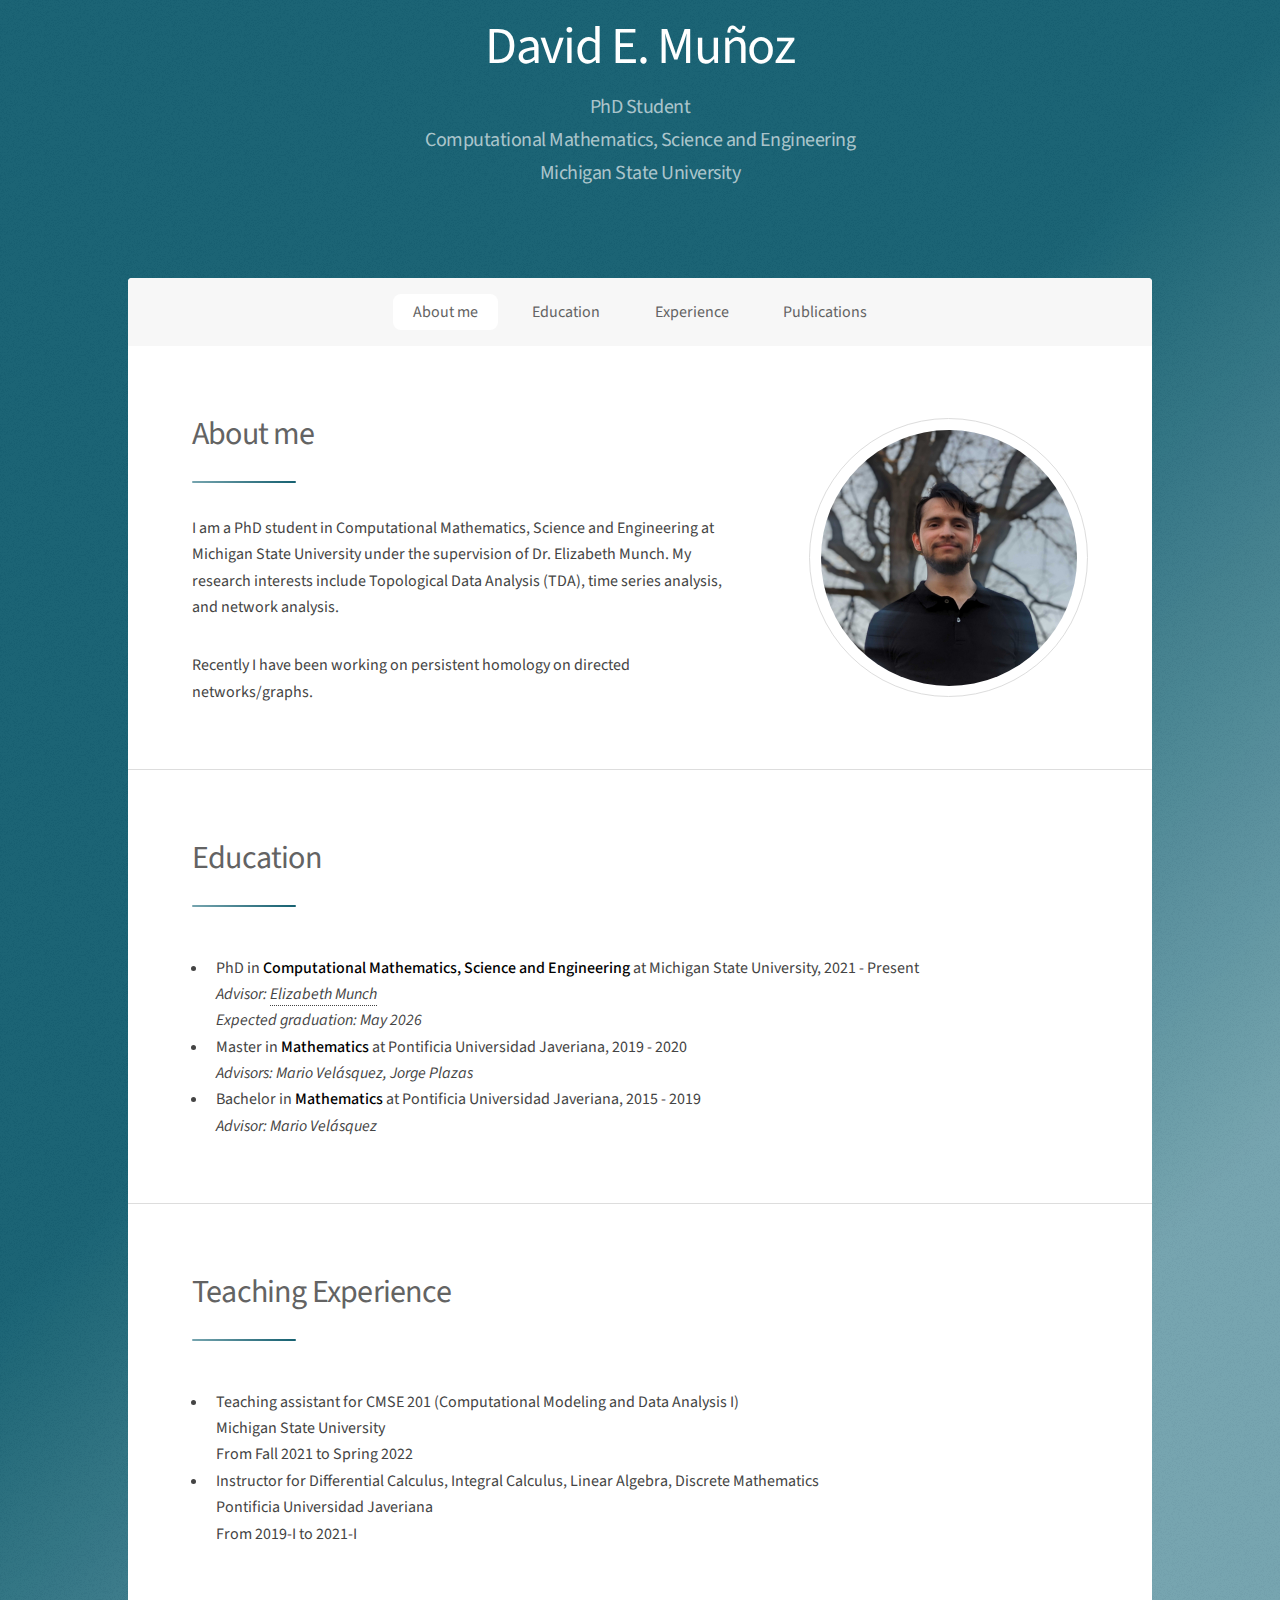
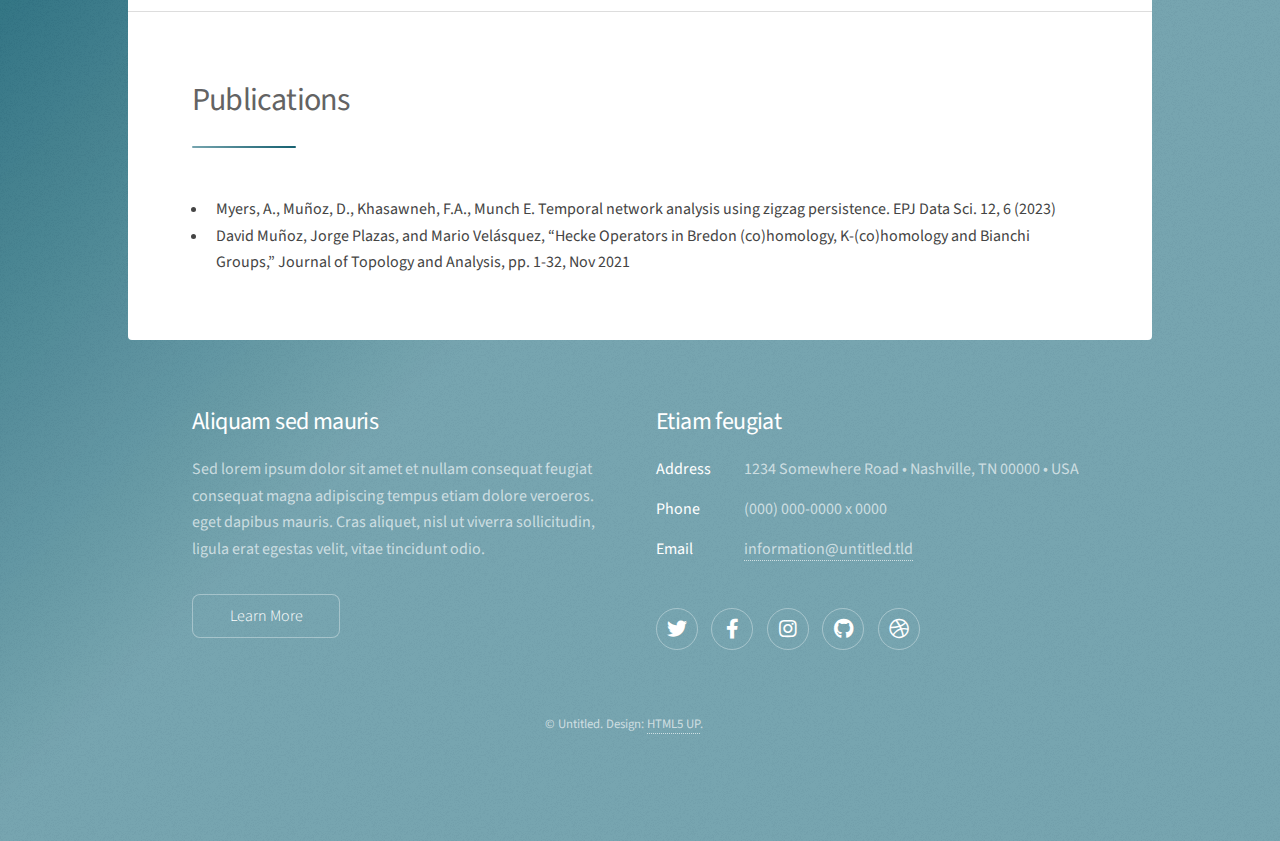
<file: index.html>
<!DOCTYPE HTML>
<!--
	Stellar by HTML5 UP
	html5up.net | @ajlkn
	Free for personal and commercial use under the CCA 3.0 license (html5up.net/license)
-->
<html>
	<head>
		<title>David E. Muñoz</title>
		<meta charset="utf-8" />
		<meta name="viewport" content="width=device-width, initial-scale=1, user-scalable=no" />
		<link rel="stylesheet" href="assets/css/main.css" />
		<noscript><link rel="stylesheet" href="assets/css/noscript.css" /></noscript>
	</head>
	<body class="is-preload">

		<!-- Wrapper -->
			<div id="wrapper">

				<!-- Header -->
					<header id="header" class="alt">
						<!--<span class="logo"><img src="images/logo.svg" alt="" /></span>-->
						<h1>David E. Muñoz</h1>
						<p>PhD Student<br/>
						Computational Mathematics, Science and Engineering<br/>
						<!-- built by <a href="https://twitter.com/ajlkn">@ajlkn</a> for <a href="https://html5up.net">HTML5 UP</a> -->
						Michigan State University</p>
					</header>

				<!-- Nav -->
					<nav id="nav">
						<ul>
							<li><a href="#intro" class="active">About me</a></li>
							<li><a href="#first">Education</a></li>
							<li><a href="#second">Experience</a></li>
							<li><a href="#third">Publications</a></li>
						</ul>
					</nav>

				<!-- Main -->
					<div id="main">

						<!-- Introduction -->
							<section id="intro" class="main">
								<div class="spotlight">
									<div class="content">
										<header class="major">
											<h2>About me</h2>
										</header>
										<p>I am a PhD student in Computational Mathematics, Science and Engineering at Michigan State University under the supervision of Dr. Elizabeth Munch. My research interests include Topological Data Analysis (TDA), time series analysis, and network analysis.</p>
										<p>Recently I have been working on persistent homology on directed networks/graphs.</p>
										<!--<ul class="actions">
											<li><a href="generic.html" class="button">Learn More</a></li>
										</ul>-->
									</div>
									<span class="image"><img src="images/headshot.jpg" alt="" /></span>
								</div>
							</section>

						<!-- First Section -->
							<section id="first" class="main">
								<header class="major">
									<h2>Education</h2>
								</header>
								<ul>
									<li>PhD in <b>Computational Mathematics, Science and Engineering</b> at Michigan State University, 2021 - Present<br/>
									<em>Advisor: <a href="https://elizabethmunch.com">Elizabeth Munch</a></em><br/>
									<em>Expected graduation: May 2026</em></li>
									<li>Master in <b>Mathematics</b> at Pontificia Universidad Javeriana, 2019 - 2020<br/>
									<em>Advisors: Mario Velásquez, Jorge Plazas</em></li>
									<li>Bachelor in <b>Mathematics</b> at Pontificia Universidad Javeriana, 2015 - 2019<br/>
									<em>Advisor: Mario Velásquez</em></li>
								</ul>
							</section>

						<!-- Second Section -->
							<section id="second" class="main">
								<header class="major">
									<h2>Teaching Experience</h2>
								</header>
								<ul>
									<li>Teaching assistant for CMSE 201 (Computational Modeling and Data Analysis I)<br/>
									Michigan State University<br/>
									From Fall 2021 to Spring 2022</li>
									<li>Instructor for Differential Calculus, Integral Calculus, Linear Algebra, Discrete Mathematics<br/>
									Pontificia Universidad Javeriana<br/>
									From 2019-I to 2021-I<br/>
								</ul>
								<!--<ul class="statistics">
									<li class="style1">
										<span class="icon solid fa-code-branch"></span>
										<strong>5,120</strong> Etiam
									</li>
									<li class="style2">
										<span class="icon fa-folder-open"></span>
										<strong>8,192</strong> Magna
									</li>
									<li class="style3">
										<span class="icon solid fa-signal"></span>
										<strong>2,048</strong> Tempus
									</li>
									<li class="style4">
										<span class="icon solid fa-laptop"></span>
										<strong>4,096</strong> Aliquam
									</li>
									<li class="style5">
										<span class="icon fa-gem"></span>
										<strong>1,024</strong> Nullam
									</li>
								</ul>
								<footer class="major">
									<ul class="actions special">
										<li><a href="generic.html" class="button">Learn More</a></li>
									</ul>
								</footer>-->
							</section>

						<!-- Get Started -->
							<section id="third" class="main">
								<header class="major">
									<h2>Publications</h2>
								</header>
								<ul>
									<li>Myers, A., Muñoz, D., Khasawneh, F.A., Munch E. Temporal network analysis using zigzag persistence. EPJ Data Sci. 12, 6 (2023) <!--DOI: 10.1140/epjds/s13688-023-00379-5--></li>
									<li>David Muñoz, Jorge Plazas, and Mario Velásquez, “Hecke Operators in Bredon (co)homology, K-(co)homology and Bianchi Groups,” Journal of Topology and Analysis, pp. 1-32, Nov 2021 <!--DOI: 10.1142/S1793525321500606--></li>
								</ul>
							</section>

					</div>

				<!-- Footer -->
					<footer id="footer">
						<section>
							<h2>Aliquam sed mauris</h2>
							<p>Sed lorem ipsum dolor sit amet et nullam consequat feugiat consequat magna adipiscing tempus etiam dolore veroeros. eget dapibus mauris. Cras aliquet, nisl ut viverra sollicitudin, ligula erat egestas velit, vitae tincidunt odio.</p>
							<ul class="actions">
								<li><a href="generic.html" class="button">Learn More</a></li>
							</ul>
						</section>
						<section>
							<h2>Etiam feugiat</h2>
							<dl class="alt">
								<dt>Address</dt>
								<dd>1234 Somewhere Road &bull; Nashville, TN 00000 &bull; USA</dd>
								<dt>Phone</dt>
								<dd>(000) 000-0000 x 0000</dd>
								<dt>Email</dt>
								<dd><a href="#">information@untitled.tld</a></dd>
							</dl>
							<ul class="icons">
								<li><a href="#" class="icon brands fa-twitter alt"><span class="label">Twitter</span></a></li>
								<li><a href="#" class="icon brands fa-facebook-f alt"><span class="label">Facebook</span></a></li>
								<li><a href="#" class="icon brands fa-instagram alt"><span class="label">Instagram</span></a></li>
								<li><a href="#" class="icon brands fa-github alt"><span class="label">GitHub</span></a></li>
								<li><a href="#" class="icon brands fa-dribbble alt"><span class="label">Dribbble</span></a></li>
							</ul>
						</section>
						<p class="copyright">&copy; Untitled. Design: <a href="https://html5up.net">HTML5 UP</a>.</p>
					</footer>

			</div>

		<!-- Scripts -->
			<script src="assets/js/jquery.min.js"></script>
			<script src="assets/js/jquery.scrollex.min.js"></script>
			<script src="assets/js/jquery.scrolly.min.js"></script>
			<script src="assets/js/browser.min.js"></script>
			<script src="assets/js/breakpoints.min.js"></script>
			<script src="assets/js/util.js"></script>
			<script src="assets/js/main.js"></script>

	</body>
</html>
</file>
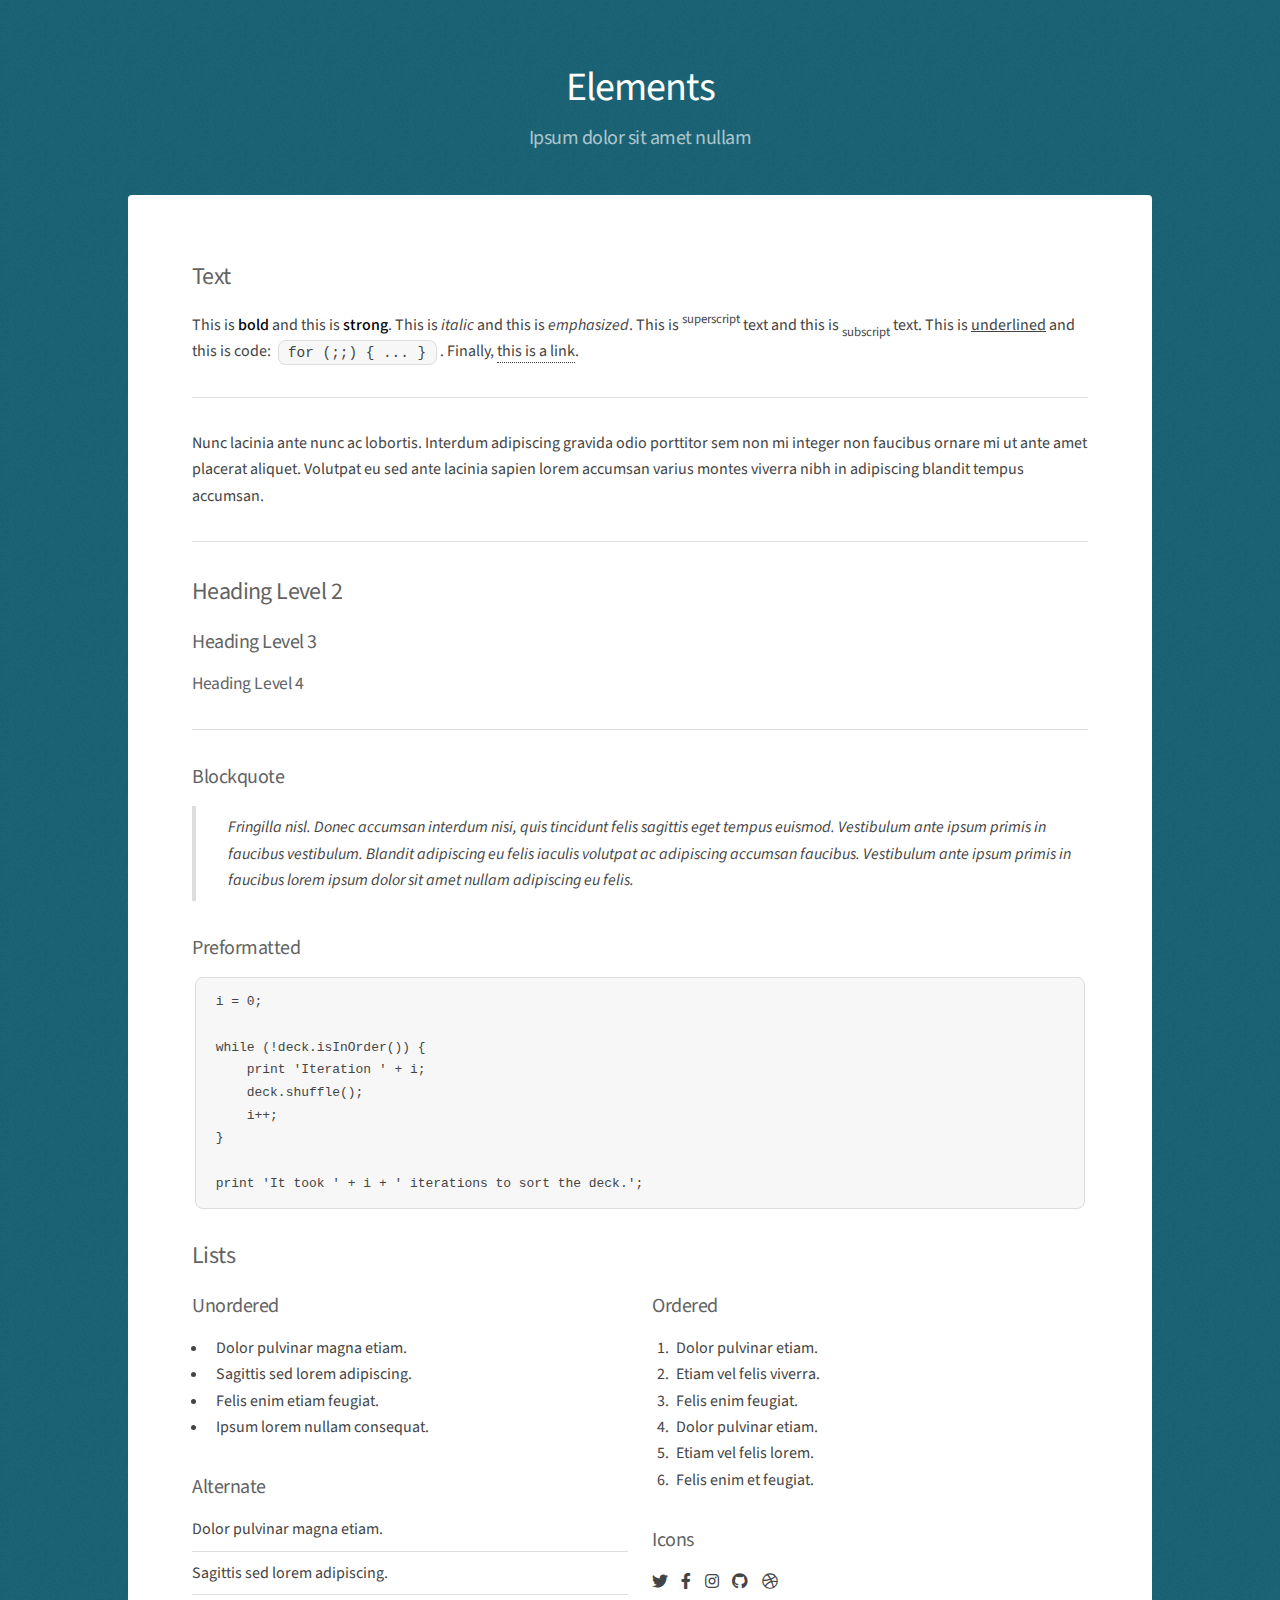
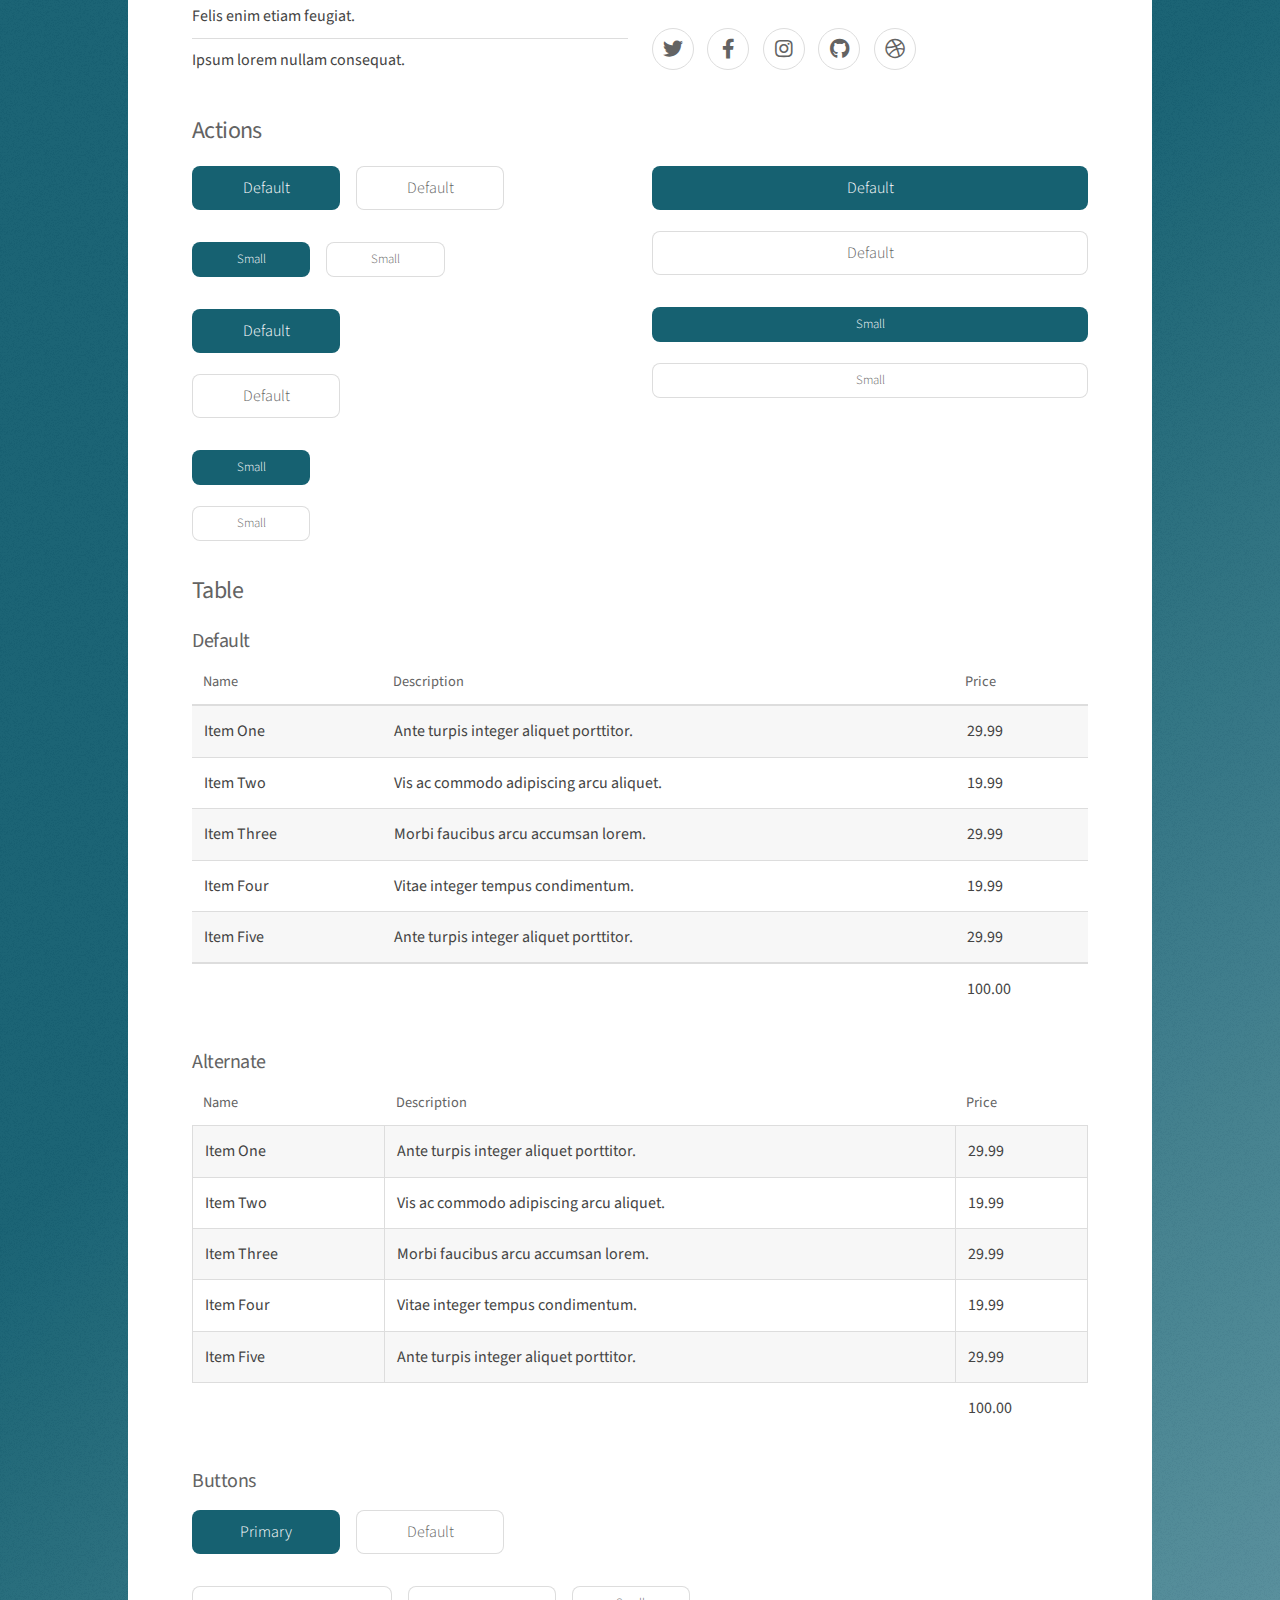
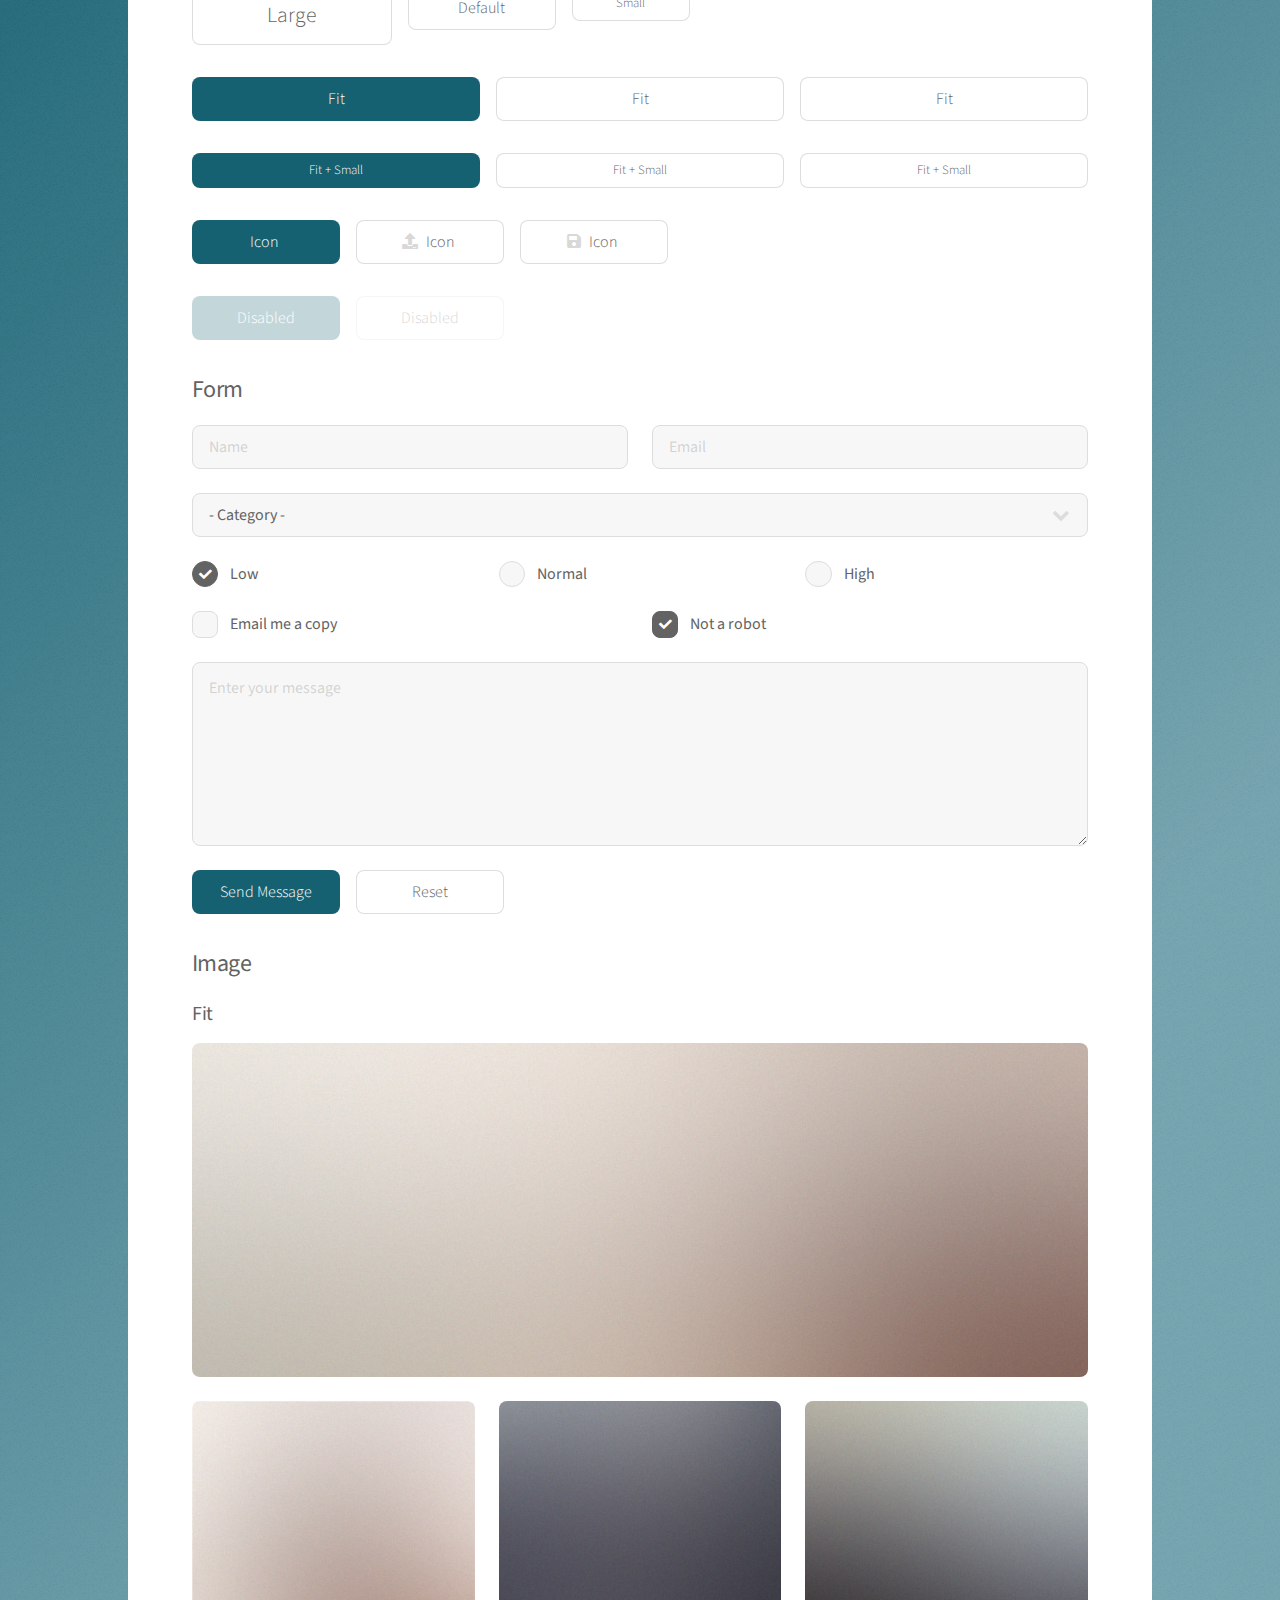
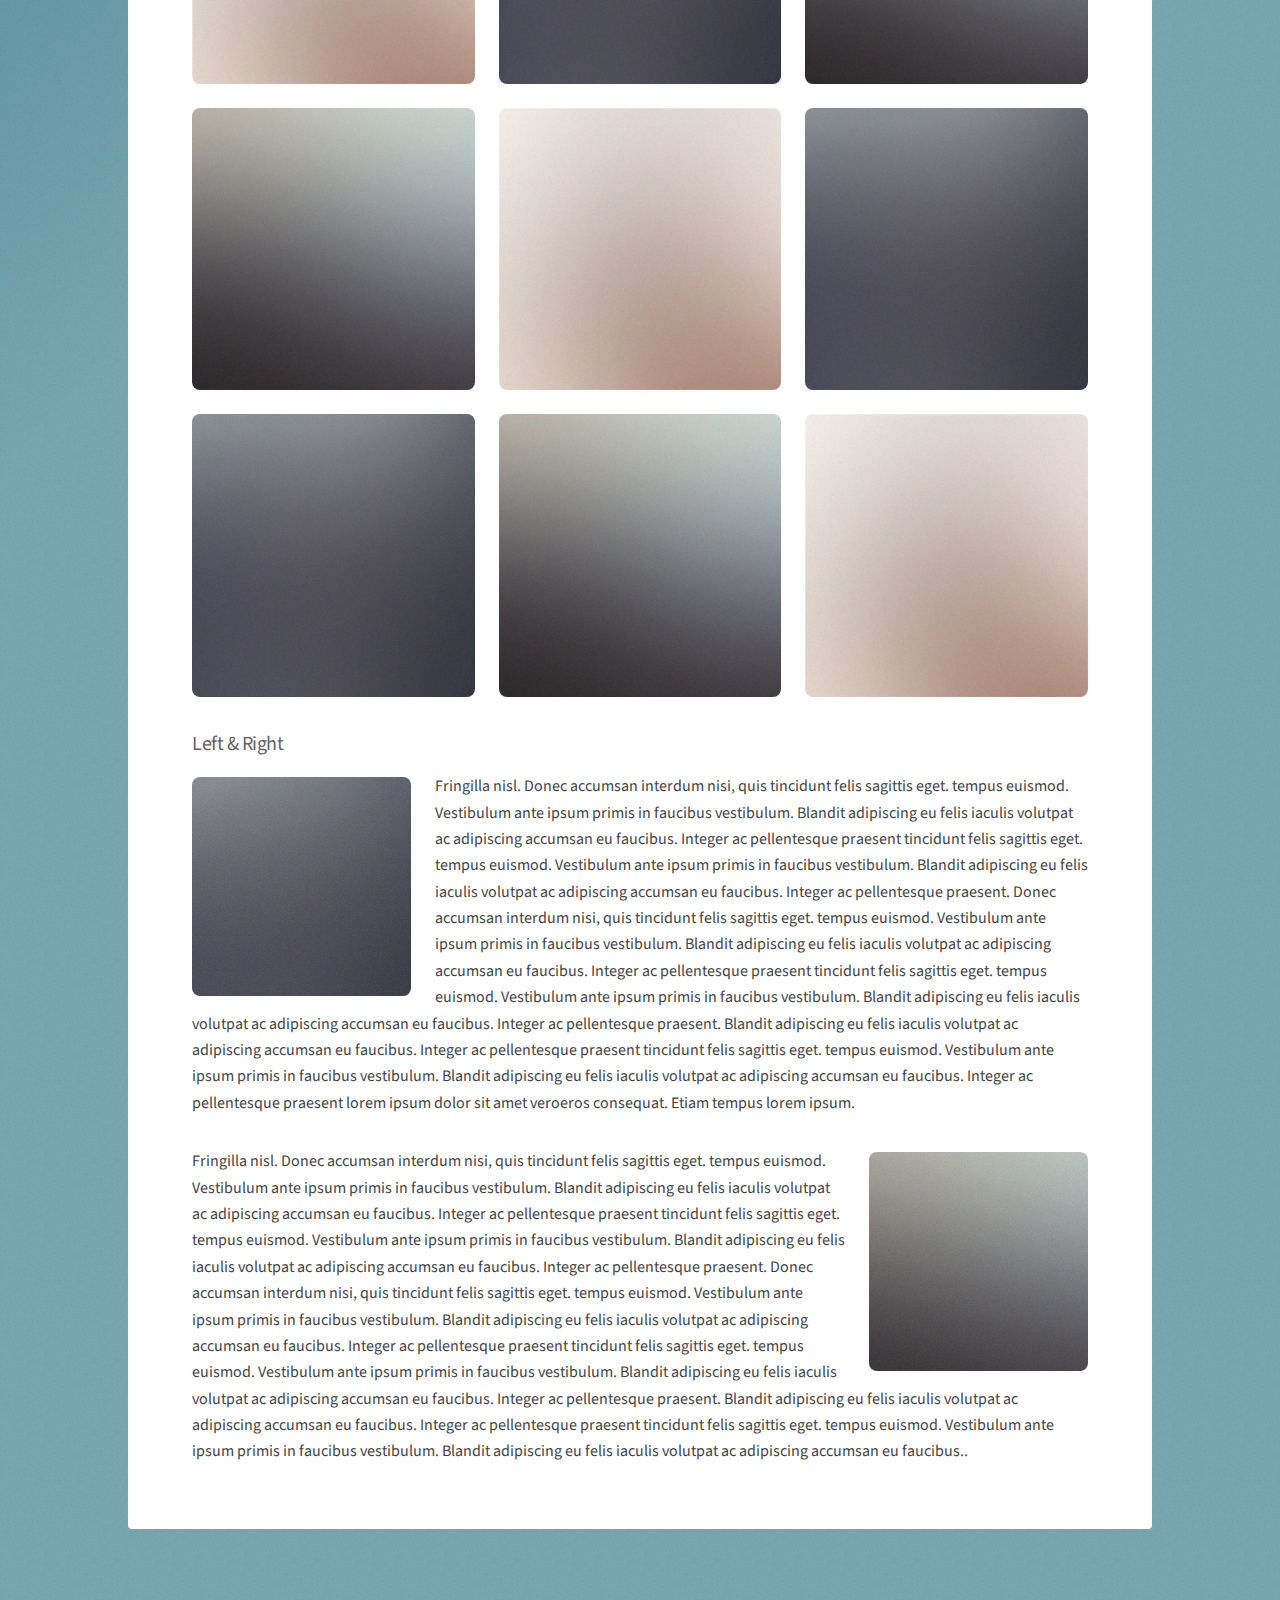
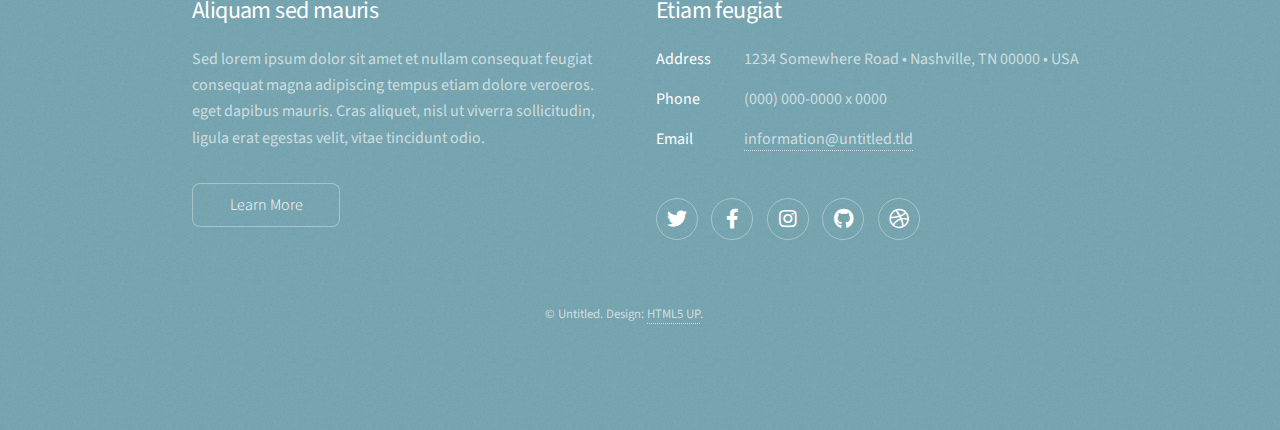
<file: elements.html>
<!DOCTYPE HTML>
<!--
	Stellar by HTML5 UP
	html5up.net | @ajlkn
	Free for personal and commercial use under the CCA 3.0 license (html5up.net/license)
-->
<html>
	<head>
		<title>Elements - Stellar by HTML5 UP</title>
		<meta charset="utf-8" />
		<meta name="viewport" content="width=device-width, initial-scale=1, user-scalable=no" />
		<link rel="stylesheet" href="assets/css/main.css" />
		<noscript><link rel="stylesheet" href="assets/css/noscript.css" /></noscript>
	</head>
	<body class="is-preload">

		<!-- Wrapper -->
			<div id="wrapper">

				<!-- Header -->
					<header id="header">
						<h1>Elements</h1>
						<p>Ipsum dolor sit amet nullam</p>
					</header>

				<!-- Main -->
					<div id="main">

						<!-- Content -->
							<section id="content" class="main">

								<!-- Text -->
									<section>
										<h2>Text</h2>
										<p>This is <b>bold</b> and this is <strong>strong</strong>. This is <i>italic</i> and this is <em>emphasized</em>.
										This is <sup>superscript</sup> text and this is <sub>subscript</sub> text.
										This is <u>underlined</u> and this is code: <code>for (;;) { ... }</code>. Finally, <a href="#">this is a link</a>.</p>
										<hr />
										<p>Nunc lacinia ante nunc ac lobortis. Interdum adipiscing gravida odio porttitor sem non mi integer non faucibus ornare mi ut ante amet placerat aliquet. Volutpat eu sed ante lacinia sapien lorem accumsan varius montes viverra nibh in adipiscing blandit tempus accumsan.</p>
										<hr />
										<h2>Heading Level 2</h2>
										<h3>Heading Level 3</h3>
										<h4>Heading Level 4</h4>
										<hr />
										<h3>Blockquote</h3>
										<blockquote>Fringilla nisl. Donec accumsan interdum nisi, quis tincidunt felis sagittis eget tempus euismod. Vestibulum ante ipsum primis in faucibus vestibulum. Blandit adipiscing eu felis iaculis volutpat ac adipiscing accumsan faucibus. Vestibulum ante ipsum primis in faucibus lorem ipsum dolor sit amet nullam adipiscing eu felis.</blockquote>
										<h3>Preformatted</h3>
										<pre><code>i = 0;

while (!deck.isInOrder()) {
    print 'Iteration ' + i;
    deck.shuffle();
    i++;
}

print 'It took ' + i + ' iterations to sort the deck.';</code></pre>
									</section>

								<!-- Lists -->
									<section>
										<h2>Lists</h2>
										<div class="row">
											<div class="col-6 col-12-medium">
												<h3>Unordered</h3>
												<ul>
													<li>Dolor pulvinar magna etiam.</li>
													<li>Sagittis sed lorem adipiscing.</li>
													<li>Felis enim etiam feugiat.</li>
													<li>Ipsum lorem nullam consequat.</li>
												</ul>
												<h3>Alternate</h3>
												<ul class="alt">
													<li>Dolor pulvinar magna etiam.</li>
													<li>Sagittis sed lorem adipiscing.</li>
													<li>Felis enim etiam feugiat.</li>
													<li>Ipsum lorem nullam consequat.</li>
												</ul>
											</div>
											<div class="col-6 col-12-medium">
												<h3>Ordered</h3>
												<ol>
													<li>Dolor pulvinar etiam.</li>
													<li>Etiam vel felis viverra.</li>
													<li>Felis enim feugiat.</li>
													<li>Dolor pulvinar etiam.</li>
													<li>Etiam vel felis lorem.</li>
													<li>Felis enim et feugiat.</li>
												</ol>
												<h3>Icons</h3>
												<ul class="icons">
													<li><a href="#" class="icon brands fa-twitter"><span class="label">Twitter</span></a></li>
													<li><a href="#" class="icon brands fa-facebook-f"><span class="label">Facebook</span></a></li>
													<li><a href="#" class="icon brands fa-instagram"><span class="label">Instagram</span></a></li>
													<li><a href="#" class="icon brands fa-github"><span class="label">GitHub</span></a></li>
													<li><a href="#" class="icon brands fa-dribbble"><span class="label">Dribbble</span></a></li>
												</ul>
												<ul class="icons">
													<li><a href="#" class="icon brands alt fa-twitter"><span class="label">Twitter</span></a></li>
													<li><a href="#" class="icon brands alt fa-facebook-f"><span class="label">Facebook</span></a></li>
													<li><a href="#" class="icon brands alt fa-instagram"><span class="label">Instagram</span></a></li>
													<li><a href="#" class="icon brands alt fa-github"><span class="label">GitHub</span></a></li>
													<li><a href="#" class="icon brands alt fa-dribbble"><span class="label">Dribbble</span></a></li>
												</ul>
											</div>
										</div>
										<h2>Actions</h2>
										<div class="row">
											<div class="col-6 col-12-medium">
												<ul class="actions">
													<li><a href="#" class="button primary">Default</a></li>
													<li><a href="#" class="button">Default</a></li>
												</ul>
												<ul class="actions small">
													<li><a href="#" class="button primary small">Small</a></li>
													<li><a href="#" class="button small">Small</a></li>
												</ul>
												<ul class="actions stacked">
													<li><a href="#" class="button primary">Default</a></li>
													<li><a href="#" class="button">Default</a></li>
												</ul>
												<ul class="actions stacked">
													<li><a href="#" class="button primary small">Small</a></li>
													<li><a href="#" class="button small">Small</a></li>
												</ul>
											</div>
											<div class="col-6 col-12-medium">
												<ul class="actions stacked">
													<li><a href="#" class="button primary fit">Default</a></li>
													<li><a href="#" class="button fit">Default</a></li>
												</ul>
												<ul class="actions stacked">
													<li><a href="#" class="button primary small fit">Small</a></li>
													<li><a href="#" class="button small fit">Small</a></li>
												</ul>
											</div>
										</div>
									</section>

								<!-- Table -->
									<section>
										<h2>Table</h2>
										<h3>Default</h3>
										<div class="table-wrapper">
											<table>
												<thead>
													<tr>
														<th>Name</th>
														<th>Description</th>
														<th>Price</th>
													</tr>
												</thead>
												<tbody>
													<tr>
														<td>Item One</td>
														<td>Ante turpis integer aliquet porttitor.</td>
														<td>29.99</td>
													</tr>
													<tr>
														<td>Item Two</td>
														<td>Vis ac commodo adipiscing arcu aliquet.</td>
														<td>19.99</td>
													</tr>
													<tr>
														<td>Item Three</td>
														<td> Morbi faucibus arcu accumsan lorem.</td>
														<td>29.99</td>
													</tr>
													<tr>
														<td>Item Four</td>
														<td>Vitae integer tempus condimentum.</td>
														<td>19.99</td>
													</tr>
													<tr>
														<td>Item Five</td>
														<td>Ante turpis integer aliquet porttitor.</td>
														<td>29.99</td>
													</tr>
												</tbody>
												<tfoot>
													<tr>
														<td colspan="2"></td>
														<td>100.00</td>
													</tr>
												</tfoot>
											</table>
										</div>

										<h3>Alternate</h3>
										<div class="table-wrapper">
											<table class="alt">
												<thead>
													<tr>
														<th>Name</th>
														<th>Description</th>
														<th>Price</th>
													</tr>
												</thead>
												<tbody>
													<tr>
														<td>Item One</td>
														<td>Ante turpis integer aliquet porttitor.</td>
														<td>29.99</td>
													</tr>
													<tr>
														<td>Item Two</td>
														<td>Vis ac commodo adipiscing arcu aliquet.</td>
														<td>19.99</td>
													</tr>
													<tr>
														<td>Item Three</td>
														<td> Morbi faucibus arcu accumsan lorem.</td>
														<td>29.99</td>
													</tr>
													<tr>
														<td>Item Four</td>
														<td>Vitae integer tempus condimentum.</td>
														<td>19.99</td>
													</tr>
													<tr>
														<td>Item Five</td>
														<td>Ante turpis integer aliquet porttitor.</td>
														<td>29.99</td>
													</tr>
												</tbody>
												<tfoot>
													<tr>
														<td colspan="2"></td>
														<td>100.00</td>
													</tr>
												</tfoot>
											</table>
										</div>
									</section>

								<!-- Buttons -->
									<section>
										<h3>Buttons</h3>
										<ul class="actions">
											<li><a href="#" class="button primary">Primary</a></li>
											<li><a href="#" class="button">Default</a></li>
										</ul>
										<ul class="actions">
											<li><a href="#" class="button large">Large</a></li>
											<li><a href="#" class="button">Default</a></li>
											<li><a href="#" class="button small">Small</a></li>
										</ul>
										<ul class="actions fit">
											<li><a href="#" class="button primary fit">Fit</a></li>
											<li><a href="#" class="button fit">Fit</a></li>
											<li><a href="#" class="button fit">Fit</a></li>
										</ul>
										<ul class="actions fit small">
											<li><a href="#" class="button primary fit small">Fit + Small</a></li>
											<li><a href="#" class="button fit small">Fit + Small</a></li>
											<li><a href="#" class="button fit small">Fit + Small</a></li>
										</ul>
										<ul class="actions">
											<li><a href="#" class="button primary icon solidfa-download">Icon</a></li>
											<li><a href="#" class="button icon solid fa-upload">Icon</a></li>
											<li><a href="#" class="button icon solid fa-save">Icon</a></li>
										</ul>
										<ul class="actions">
											<li><span class="button primary disabled">Disabled</span></li>
											<li><span class="button disabled">Disabled</span></li>
										</ul>
									</section>

								<!-- Form -->
									<section>
										<h2>Form</h2>
										<form method="post" action="#">
											<div class="row gtr-uniform">
												<div class="col-6 col-12-xsmall">
													<input type="text" name="demo-name" id="demo-name" value="" placeholder="Name" />
												</div>
												<div class="col-6 col-12-xsmall">
													<input type="email" name="demo-email" id="demo-email" value="" placeholder="Email" />
												</div>
												<div class="col-12">
													<select name="demo-category" id="demo-category">
														<option value="">- Category -</option>
														<option value="1">Manufacturing</option>
														<option value="1">Shipping</option>
														<option value="1">Administration</option>
														<option value="1">Human Resources</option>
													</select>
												</div>
												<div class="col-4 col-12-small">
													<input type="radio" id="demo-priority-low" name="demo-priority" checked>
													<label for="demo-priority-low">Low</label>
												</div>
												<div class="col-4 col-12-small">
													<input type="radio" id="demo-priority-normal" name="demo-priority">
													<label for="demo-priority-normal">Normal</label>
												</div>
												<div class="col-4 col-12-small">
													<input type="radio" id="demo-priority-high" name="demo-priority">
													<label for="demo-priority-high">High</label>
												</div>
												<div class="col-6 col-12-small">
													<input type="checkbox" id="demo-copy" name="demo-copy">
													<label for="demo-copy">Email me a copy</label>
												</div>
												<div class="col-6 col-12-small">
													<input type="checkbox" id="demo-human" name="demo-human" checked>
													<label for="demo-human">Not a robot</label>
												</div>
												<div class="col-12">
													<textarea name="demo-message" id="demo-message" placeholder="Enter your message" rows="6"></textarea>
												</div>
												<div class="col-12">
													<ul class="actions">
														<li><input type="submit" value="Send Message" class="primary" /></li>
														<li><input type="reset" value="Reset" /></li>
													</ul>
												</div>
											</div>
										</form>
									</section>

								<!-- Image -->
									<section>
										<h2>Image</h2>
										<h3>Fit</h3>
										<div class="box alt">
											<div class="row gtr-uniform">
												<div class="col-12"><span class="image fit"><img src="images/pic04.jpg" alt="" /></span></div>
												<div class="col-4"><span class="image fit"><img src="images/pic01.jpg" alt="" /></span></div>
												<div class="col-4"><span class="image fit"><img src="images/pic02.jpg" alt="" /></span></div>
												<div class="col-4"><span class="image fit"><img src="images/pic03.jpg" alt="" /></span></div>
												<div class="col-4"><span class="image fit"><img src="images/pic03.jpg" alt="" /></span></div>
												<div class="col-4"><span class="image fit"><img src="images/pic01.jpg" alt="" /></span></div>
												<div class="col-4"><span class="image fit"><img src="images/pic02.jpg" alt="" /></span></div>
												<div class="col-4"><span class="image fit"><img src="images/pic02.jpg" alt="" /></span></div>
												<div class="col-4"><span class="image fit"><img src="images/pic03.jpg" alt="" /></span></div>
												<div class="col-4"><span class="image fit"><img src="images/pic01.jpg" alt="" /></span></div>
											</div>
										</div>
										<h3>Left &amp; Right</h3>
										<p><span class="image left"><img src="images/pic05.jpg" alt="" /></span>Fringilla nisl. Donec accumsan interdum nisi, quis tincidunt felis sagittis eget. tempus euismod. Vestibulum ante ipsum primis in faucibus vestibulum. Blandit adipiscing eu felis iaculis volutpat ac adipiscing accumsan eu faucibus. Integer ac pellentesque praesent tincidunt felis sagittis eget. tempus euismod. Vestibulum ante ipsum primis in faucibus vestibulum. Blandit adipiscing eu felis iaculis volutpat ac adipiscing accumsan eu faucibus. Integer ac pellentesque praesent. Donec accumsan interdum nisi, quis tincidunt felis sagittis eget. tempus euismod. Vestibulum ante ipsum primis in faucibus vestibulum. Blandit adipiscing eu felis iaculis volutpat ac adipiscing accumsan eu faucibus. Integer ac pellentesque praesent tincidunt felis sagittis eget. tempus euismod. Vestibulum ante ipsum primis in faucibus vestibulum. Blandit adipiscing eu felis iaculis volutpat ac adipiscing accumsan eu faucibus. Integer ac pellentesque praesent. Blandit adipiscing eu felis iaculis volutpat ac adipiscing accumsan eu faucibus. Integer ac pellentesque praesent tincidunt felis sagittis eget. tempus euismod. Vestibulum ante ipsum primis in faucibus vestibulum. Blandit adipiscing eu felis iaculis volutpat ac adipiscing accumsan eu faucibus. Integer ac pellentesque praesent lorem ipsum dolor sit amet veroeros consequat. Etiam tempus lorem ipsum.</p>
										<p><span class="image right"><img src="images/pic06.jpg" alt="" /></span>Fringilla nisl. Donec accumsan interdum nisi, quis tincidunt felis sagittis eget. tempus euismod. Vestibulum ante ipsum primis in faucibus vestibulum. Blandit adipiscing eu felis iaculis volutpat ac adipiscing accumsan eu faucibus. Integer ac pellentesque praesent tincidunt felis sagittis eget. tempus euismod. Vestibulum ante ipsum primis in faucibus vestibulum. Blandit adipiscing eu felis iaculis volutpat ac adipiscing accumsan eu faucibus. Integer ac pellentesque praesent. Donec accumsan interdum nisi, quis tincidunt felis sagittis eget. tempus euismod. Vestibulum ante ipsum primis in faucibus vestibulum. Blandit adipiscing eu felis iaculis volutpat ac adipiscing accumsan eu faucibus. Integer ac pellentesque praesent tincidunt felis sagittis eget. tempus euismod. Vestibulum ante ipsum primis in faucibus vestibulum. Blandit adipiscing eu felis iaculis volutpat ac adipiscing accumsan eu faucibus. Integer ac pellentesque praesent. Blandit adipiscing eu felis iaculis volutpat ac adipiscing accumsan eu faucibus. Integer ac pellentesque praesent tincidunt felis sagittis eget. tempus euismod. Vestibulum ante ipsum primis in faucibus vestibulum. Blandit adipiscing eu felis iaculis volutpat ac adipiscing accumsan eu faucibus..</p>
									</section>

							</section>

					</div>

				<!-- Footer -->
					<footer id="footer">
						<section>
							<h2>Aliquam sed mauris</h2>
							<p>Sed lorem ipsum dolor sit amet et nullam consequat feugiat consequat magna adipiscing tempus etiam dolore veroeros. eget dapibus mauris. Cras aliquet, nisl ut viverra sollicitudin, ligula erat egestas velit, vitae tincidunt odio.</p>
							<ul class="actions">
								<li><a href="#" class="button">Learn More</a></li>
							</ul>
						</section>
						<section>
							<h2>Etiam feugiat</h2>
							<dl class="alt">
								<dt>Address</dt>
								<dd>1234 Somewhere Road &bull; Nashville, TN 00000 &bull; USA</dd>
								<dt>Phone</dt>
								<dd>(000) 000-0000 x 0000</dd>
								<dt>Email</dt>
								<dd><a href="#">information@untitled.tld</a></dd>
							</dl>
							<ul class="icons">
								<li><a href="#" class="icon brands fa-twitter alt"><span class="label">Twitter</span></a></li>
								<li><a href="#" class="icon brands fa-facebook-f alt"><span class="label">Facebook</span></a></li>
								<li><a href="#" class="icon brands fa-instagram alt"><span class="label">Instagram</span></a></li>
								<li><a href="#" class="icon brands fa-github alt"><span class="label">GitHub</span></a></li>
								<li><a href="#" class="icon brands fa-dribbble alt"><span class="label">Dribbble</span></a></li>
							</ul>
						</section>
						<p class="copyright">&copy; Untitled. Design: <a href="https://html5up.net">HTML5 UP</a>.</p>
					</footer>

			</div>

		<!-- Scripts -->
			<script src="assets/js/jquery.min.js"></script>
			<script src="assets/js/jquery.scrollex.min.js"></script>
			<script src="assets/js/jquery.scrolly.min.js"></script>
			<script src="assets/js/browser.min.js"></script>
			<script src="assets/js/breakpoints.min.js"></script>
			<script src="assets/js/util.js"></script>
			<script src="assets/js/main.js"></script>

	</body>
</html>
</file>
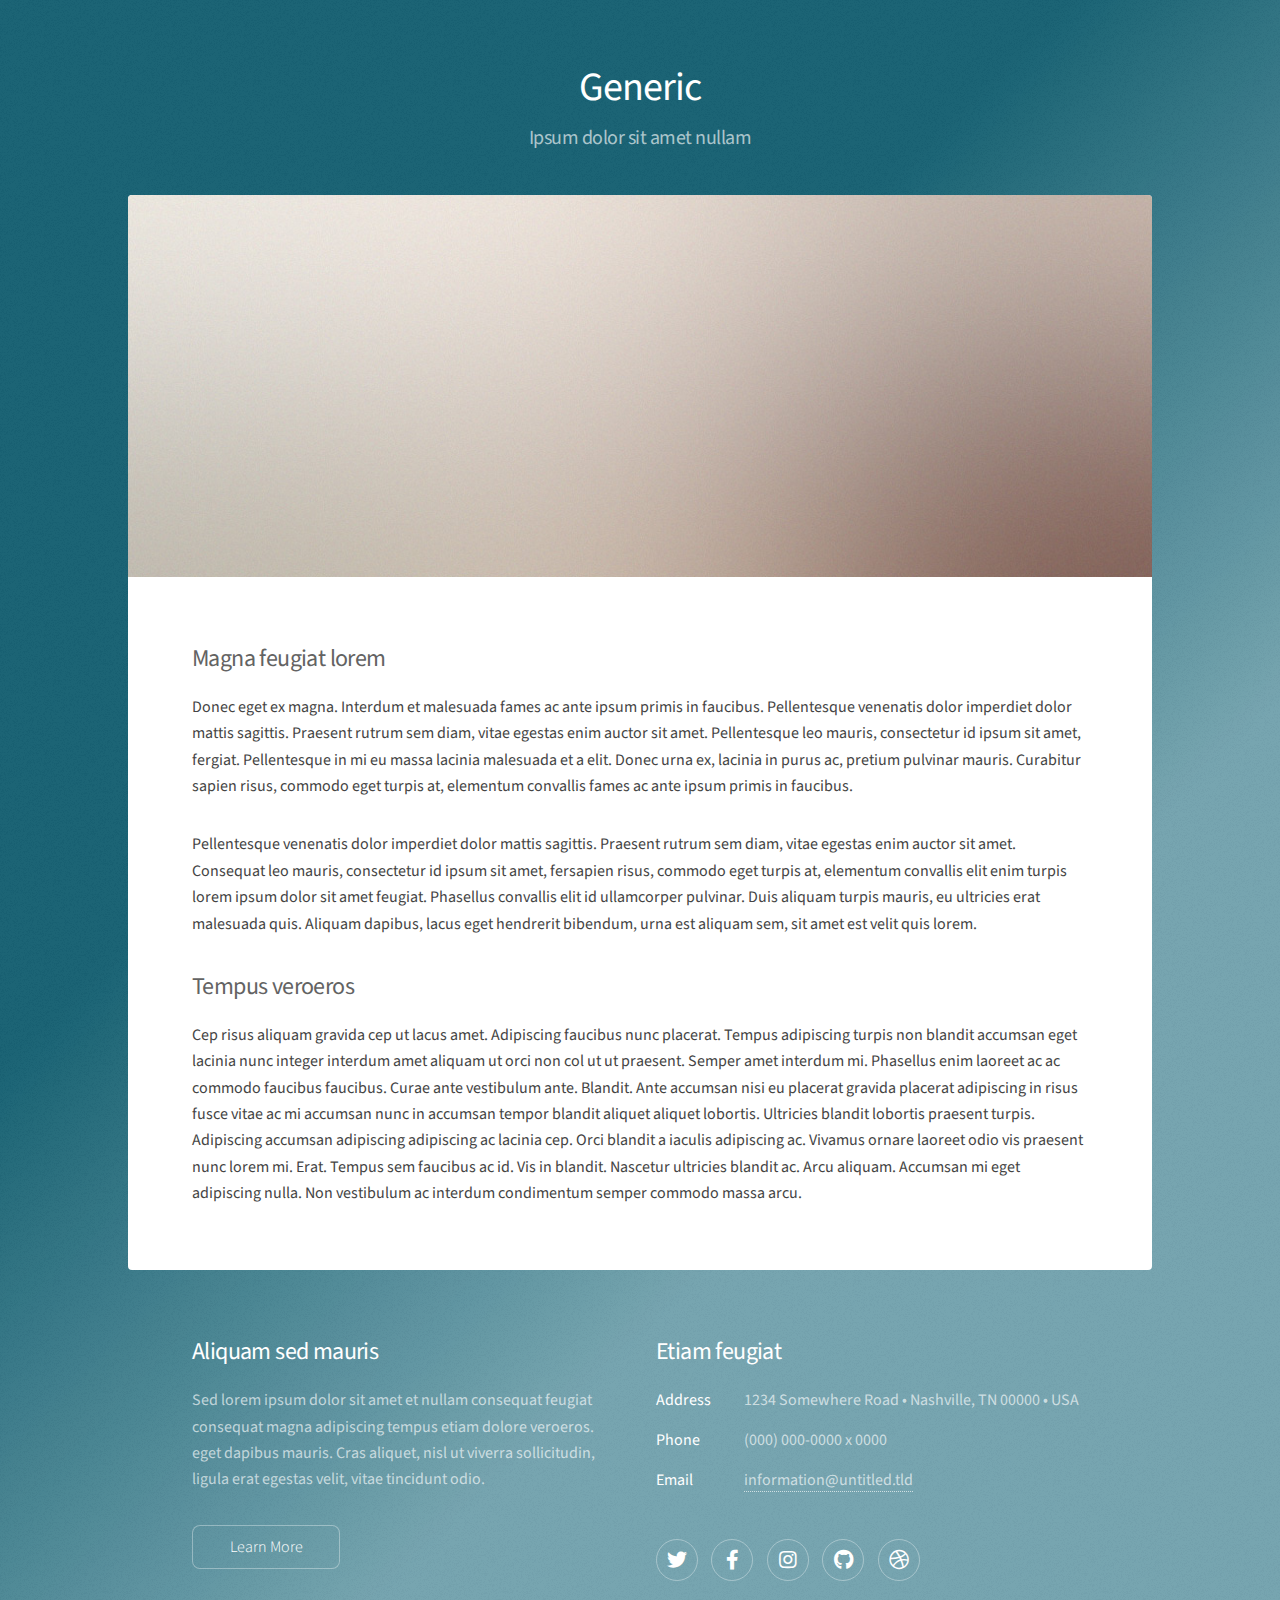
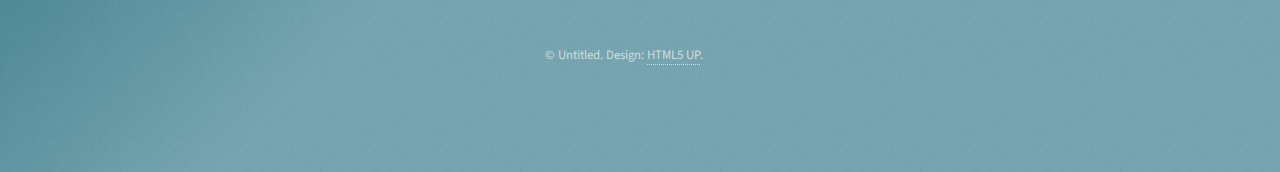
<file: generic.html>
<!DOCTYPE HTML>
<!--
	Stellar by HTML5 UP
	html5up.net | @ajlkn
	Free for personal and commercial use under the CCA 3.0 license (html5up.net/license)
-->
<html>
	<head>
		<title>Generic - Stellar by HTML5 UP</title>
		<meta charset="utf-8" />
		<meta name="viewport" content="width=device-width, initial-scale=1, user-scalable=no" />
		<link rel="stylesheet" href="assets/css/main.css" />
		<noscript><link rel="stylesheet" href="assets/css/noscript.css" /></noscript>
	</head>
	<body class="is-preload">

		<!-- Wrapper -->
			<div id="wrapper">

				<!-- Header -->
					<header id="header">
						<h1>Generic</h1>
						<p>Ipsum dolor sit amet nullam</p>
					</header>

				<!-- Main -->
					<div id="main">

						<!-- Content -->
							<section id="content" class="main">
								<span class="image main"><img src="images/pic04.jpg" alt="" /></span>
								<h2>Magna feugiat lorem</h2>
								<p>Donec eget ex magna. Interdum et malesuada fames ac ante ipsum primis in faucibus. Pellentesque venenatis dolor imperdiet dolor mattis sagittis. Praesent rutrum sem diam, vitae egestas enim auctor sit amet. Pellentesque leo mauris, consectetur id ipsum sit amet, fergiat. Pellentesque in mi eu massa lacinia malesuada et a elit. Donec urna ex, lacinia in purus ac, pretium pulvinar mauris. Curabitur sapien risus, commodo eget turpis at, elementum convallis fames ac ante ipsum primis in faucibus.</p>
								<p>Pellentesque venenatis dolor imperdiet dolor mattis sagittis. Praesent rutrum sem diam, vitae egestas enim auctor sit amet. Consequat leo mauris, consectetur id ipsum sit amet, fersapien risus, commodo eget turpis at, elementum convallis elit enim turpis lorem ipsum dolor sit amet feugiat. Phasellus convallis elit id ullamcorper pulvinar. Duis aliquam turpis mauris, eu ultricies erat malesuada quis. Aliquam dapibus, lacus eget hendrerit bibendum, urna est aliquam sem, sit amet est velit quis lorem.</p>
								<h2>Tempus veroeros</h2>
								<p>Cep risus aliquam gravida cep ut lacus amet. Adipiscing faucibus nunc placerat. Tempus adipiscing turpis non blandit accumsan eget lacinia nunc integer interdum amet aliquam ut orci non col ut ut praesent. Semper amet interdum mi. Phasellus enim laoreet ac ac commodo faucibus faucibus. Curae ante vestibulum ante. Blandit. Ante accumsan nisi eu placerat gravida placerat adipiscing in risus fusce vitae ac mi accumsan nunc in accumsan tempor blandit aliquet aliquet lobortis. Ultricies blandit lobortis praesent turpis. Adipiscing accumsan adipiscing adipiscing ac lacinia cep. Orci blandit a iaculis adipiscing ac. Vivamus ornare laoreet odio vis praesent nunc lorem mi. Erat. Tempus sem faucibus ac id. Vis in blandit. Nascetur ultricies blandit ac. Arcu aliquam. Accumsan mi eget adipiscing nulla. Non vestibulum ac interdum condimentum semper commodo massa arcu.</p>
							</section>

					</div>

				<!-- Footer -->
					<footer id="footer">
						<section>
							<h2>Aliquam sed mauris</h2>
							<p>Sed lorem ipsum dolor sit amet et nullam consequat feugiat consequat magna adipiscing tempus etiam dolore veroeros. eget dapibus mauris. Cras aliquet, nisl ut viverra sollicitudin, ligula erat egestas velit, vitae tincidunt odio.</p>
							<ul class="actions">
								<li><a href="#" class="button">Learn More</a></li>
							</ul>
						</section>
						<section>
							<h2>Etiam feugiat</h2>
							<dl class="alt">
								<dt>Address</dt>
								<dd>1234 Somewhere Road &bull; Nashville, TN 00000 &bull; USA</dd>
								<dt>Phone</dt>
								<dd>(000) 000-0000 x 0000</dd>
								<dt>Email</dt>
								<dd><a href="#">information@untitled.tld</a></dd>
							</dl>
							<ul class="icons">
								<li><a href="#" class="icon brands fa-twitter alt"><span class="label">Twitter</span></a></li>
								<li><a href="#" class="icon brands fa-facebook-f alt"><span class="label">Facebook</span></a></li>
								<li><a href="#" class="icon brands fa-instagram alt"><span class="label">Instagram</span></a></li>
								<li><a href="#" class="icon brands fa-github alt"><span class="label">GitHub</span></a></li>
								<li><a href="#" class="icon brands fa-dribbble alt"><span class="label">Dribbble</span></a></li>
							</ul>
						</section>
						<p class="copyright">&copy; Untitled. Design: <a href="https://html5up.net">HTML5 UP</a>.</p>
					</footer>

			</div>

		<!-- Scripts -->
			<script src="assets/js/jquery.min.js"></script>
			<script src="assets/js/jquery.scrollex.min.js"></script>
			<script src="assets/js/jquery.scrolly.min.js"></script>
			<script src="assets/js/browser.min.js"></script>
			<script src="assets/js/breakpoints.min.js"></script>
			<script src="assets/js/util.js"></script>
			<script src="assets/js/main.js"></script>

	</body>
</html>
</file>
<file: assets/css/noscript.css>
/*
	Stellar by HTML5 UP
	html5up.net | @ajlkn
	Free for personal and commercial use under the CCA 3.0 license (html5up.net/license)
*/

/* Header */

	body.is-preload #header.alt > * {
		opacity: 1;
	}

	body.is-preload #header.alt .logo {
		-moz-transform: none;
		-webkit-transform: none;
		-ms-transform: none;
		transform: none;
	}
</file>
<file: assets/css/main.css>
@import url(fontawesome-all.min.css);
@import 'https://fonts.googleapis.com/css?family=Source+Sans+Pro:300,400';

/*
	Stellar by HTML5 UP
	html5up.net | @ajlkn
	Free for personal and commercial use under the CCA 3.0 license (html5up.net/license)
*/

html, body, div, span, applet, object,
iframe, h1, h2, h3, h4, h5, h6, p, blockquote,
pre, a, abbr, acronym, address, big, cite,
code, del, dfn, em, img, ins, kbd, q, s, samp,
small, strike, strong, sub, sup, tt, var, b,
u, i, center, dl, dt, dd, ol, ul, li, fieldset,
form, label, legend, table, caption, tbody,
tfoot, thead, tr, th, td, article, aside,
canvas, details, embed, figure, figcaption,
footer, header, hgroup, menu, nav, output, ruby,
section, summary, time, mark, audio, video {
	margin: 0;
	padding: 0;
	border: 0;
	font-size: 100%;
	font: inherit;
	vertical-align: baseline;}

article, aside, details, figcaption, figure,
footer, header, hgroup, menu, nav, section {
	display: block;}

body {
	line-height: 1;
}

ol, ul {
	list-style: none;
}

blockquote, q {
	quotes: none;
}

	blockquote:before, blockquote:after, q:before, q:after {
		content: '';
		content: none;
	}

table {
	border-collapse: collapse;
	border-spacing: 0;
}

body {
	-webkit-text-size-adjust: none;
}

mark {
	background-color: transparent;
	color: inherit;
}

input::-moz-focus-inner {
	border: 0;
	padding: 0;
}

input, select, textarea {
	-moz-appearance: none;
	-webkit-appearance: none;
	-ms-appearance: none;
	appearance: none;
}

/* Basic */

	@-ms-viewport {
		width: device-width;
	}

	body {
		-ms-overflow-style: scrollbar;
	}

	@media screen and (max-width: 480px) {

		html, body {
			min-width: 320px;
		}

	}

	html {
		box-sizing: border-box;
	}

	*, *:before, *:after {
		box-sizing: inherit;
	}

	body {
		/*background-color: #935d8c;*/
		background-color: #76a5af;
		/*background-image: url("images/overlay.png"), -moz-linear-gradient(45deg, #e37682 15%, #5f4d93 85%);
		background-image: url("images/overlay.png"), -webkit-linear-gradient(45deg, #e37682 15%, #5f4d93 85%);
		background-image: url("images/overlay.png"), -ms-linear-gradient(45deg, #e37682 15%, #5f4d93 85%);
		background-image: url("images/overlay.png"), linear-gradient(45deg, #e37682 15%, #5f4d93 85%);*/
		background-image: url("images/overlay.png"), linear-gradient(315deg, #76a5af 35%, #166171 65%);
	}

		body.is-preload *, body.is-preload *:before, body.is-preload *:after {
			-moz-animation: none !important;
			-webkit-animation: none !important;
			-ms-animation: none !important;
			animation: none !important;
			-moz-transition: none !important;
			-webkit-transition: none !important;
			-ms-transition: none !important;
			transition: none !important;
		}

/* Type */

	body {
		/*background-color: #935d8c;*/
		background-color: #166171;
		color: rgba(255, 255, 255, 0.65);
	}

	body, input, select, textarea {
		font-family: "Source Sans Pro", Helvetica, sans-serif;
		font-size: 17pt;
		font-weight: 400;
		line-height: 1.65;
	}

		@media screen and (max-width: 1680px) {

			body, input, select, textarea {
				font-size: 14pt;
			}

		}

		@media screen and (max-width: 1280px) {

			body, input, select, textarea {
				font-size: 12pt;
			}

		}

		@media screen and (max-width: 360px) {

			body, input, select, textarea {
				font-size: 11pt;
			}

		}

	a {
		-moz-transition: color 0.2s ease, border-bottom 0.2s ease;
		-webkit-transition: color 0.2s ease, border-bottom 0.2s ease;
		-ms-transition: color 0.2s ease, border-bottom 0.2s ease;
		transition: color 0.2s ease, border-bottom 0.2s ease;
		text-decoration: none;
		border-bottom: dotted 1px;
		color: inherit;
	}

		a:hover {
			border-bottom-color: transparent;
		}

	strong, b {
		font-weight: 400;
	}

	em, i {
		font-style: italic;
	}

	p {
		margin: 0 0 2em 0;
	}

		p.content {
			-moz-columns: 20em 2;
			-webkit-columns: 20em 2;
			-ms-columns: 20em 2;
			columns: 20em 2;
			-moz-column-gap: 2em;
			-webkit-column-gap: 2em;
			-ms-column-gap: 2em;
			column-gap: 2em;
			text-align: justify;
		}

	h1, h2, h3, h4, h5, h6 {
		font-weight: 400;
		line-height: 1.5;
		margin: 0 0 0.7em 0;
		letter-spacing: -0.025em;
	}

		h1 a, h2 a, h3 a, h4 a, h5 a, h6 a {
			color: inherit;
			text-decoration: none;
		}

	h1 {
		font-size: 2.5em;
		line-height: 1.2;
	}

	h2 {
		font-size: 1.5em;
	}

	h3 {
		font-size: 1.25em;
	}

	h4 {
		font-size: 1.1em;
	}

	h5 {
		font-size: 0.9em;
	}

	h6 {
		font-size: 0.7em;
	}

	@media screen and (max-width: 736px) {

		h1 {
			font-size: 2em;
		}

	}

	sub {
		font-size: 0.8em;
		position: relative;
		top: 0.5em;
	}

	sup {
		font-size: 0.8em;
		position: relative;
		top: -0.5em;
	}

	blockquote {
		border-left: solid 4px;
		font-style: italic;
		margin: 0 0 2em 0;
		padding: 0.5em 0 0.5em 2em;
	}

	code {
		border-radius: 8px;
		border: solid 1px;
		font-family: "Courier New", monospace;
		font-size: 0.9em;
		margin: 0 0.25em;
		padding: 0.25em 0.65em;
	}

	pre {
		-webkit-overflow-scrolling: touch;
		font-family: "Courier New", monospace;
		font-size: 0.9em;
		margin: 0 0 2em 0;
	}

		pre code {
			display: block;
			line-height: 1.75;
			padding: 1em 1.5em;
			overflow-x: auto;
		}

	hr {
		border: 0;
		border-bottom: solid 1px;
		margin: 2em 0;
	}

		hr.major {
			margin: 3em 0;
		}

	.align-left {
		text-align: left;
	}

	.align-center {
		text-align: center;
	}

	.align-right {
		text-align: right;
	}

	input, select, textarea {
		color: #ffffff;
	}

	a:hover {
		color: #ffffff;
	}

	strong, b {
		color: #ffffff;
	}

	h1, h2, h3, h4, h5, h6 {
		color: #ffffff;
	}

	blockquote {
		border-left-color: rgba(255, 255, 255, 0.35);
	}

	code {
		background: rgba(255, 255, 255, 0.075);
		border-color: rgba(255, 255, 255, 0.35);
	}

	hr {
		border-bottom-color: rgba(255, 255, 255, 0.35);
	}

/* Row */

	.row {
		display: flex;
		flex-wrap: wrap;
		box-sizing: border-box;
		align-items: stretch;
	}

		.row > * {
			box-sizing: border-box;
		}

		.row.gtr-uniform > * > :last-child {
			margin-bottom: 0;
		}

		.row.aln-left {
			justify-content: flex-start;
		}

		.row.aln-center {
			justify-content: center;
		}

		.row.aln-right {
			justify-content: flex-end;
		}

		.row.aln-top {
			align-items: flex-start;
		}

		.row.aln-middle {
			align-items: center;
		}

		.row.aln-bottom {
			align-items: flex-end;
		}

		.row > .imp {
			order: -1;
		}

		.row > .col-1 {
			width: 8.33333%;
		}

		.row > .off-1 {
			margin-left: 8.33333%;
		}

		.row > .col-2 {
			width: 16.66667%;
		}

		.row > .off-2 {
			margin-left: 16.66667%;
		}

		.row > .col-3 {
			width: 25%;
		}

		.row > .off-3 {
			margin-left: 25%;
		}

		.row > .col-4 {
			width: 33.33333%;
		}

		.row > .off-4 {
			margin-left: 33.33333%;
		}

		.row > .col-5 {
			width: 41.66667%;
		}

		.row > .off-5 {
			margin-left: 41.66667%;
		}

		.row > .col-6 {
			width: 50%;
		}

		.row > .off-6 {
			margin-left: 50%;
		}

		.row > .col-7 {
			width: 58.33333%;
		}

		.row > .off-7 {
			margin-left: 58.33333%;
		}

		.row > .col-8 {
			width: 66.66667%;
		}

		.row > .off-8 {
			margin-left: 66.66667%;
		}

		.row > .col-9 {
			width: 75%;
		}

		.row > .off-9 {
			margin-left: 75%;
		}

		.row > .col-10 {
			width: 83.33333%;
		}

		.row > .off-10 {
			margin-left: 83.33333%;
		}

		.row > .col-11 {
			width: 91.66667%;
		}

		.row > .off-11 {
			margin-left: 91.66667%;
		}

		.row > .col-12 {
			width: 100%;
		}

		.row > .off-12 {
			margin-left: 100%;
		}

		.row.gtr-0 {
			margin-top: 0;
			margin-left: 0em;
		}

			.row.gtr-0 > * {
				padding: 0 0 0 0em;
			}

			.row.gtr-0.gtr-uniform {
				margin-top: 0em;
			}

				.row.gtr-0.gtr-uniform > * {
					padding-top: 0em;
				}

		.row.gtr-25 {
			margin-top: 0;
			margin-left: -0.375em;
		}

			.row.gtr-25 > * {
				padding: 0 0 0 0.375em;
			}

			.row.gtr-25.gtr-uniform {
				margin-top: -0.375em;
			}

				.row.gtr-25.gtr-uniform > * {
					padding-top: 0.375em;
				}

		.row.gtr-50 {
			margin-top: 0;
			margin-left: -0.75em;
		}

			.row.gtr-50 > * {
				padding: 0 0 0 0.75em;
			}

			.row.gtr-50.gtr-uniform {
				margin-top: -0.75em;
			}

				.row.gtr-50.gtr-uniform > * {
					padding-top: 0.75em;
				}

		.row {
			margin-top: 0;
			margin-left: -1.5em;
		}

			.row > * {
				padding: 0 0 0 1.5em;
			}

			.row.gtr-uniform {
				margin-top: -1.5em;
			}

				.row.gtr-uniform > * {
					padding-top: 1.5em;
				}

		.row.gtr-150 {
			margin-top: 0;
			margin-left: -2.25em;
		}

			.row.gtr-150 > * {
				padding: 0 0 0 2.25em;
			}

			.row.gtr-150.gtr-uniform {
				margin-top: -2.25em;
			}

				.row.gtr-150.gtr-uniform > * {
					padding-top: 2.25em;
				}

		.row.gtr-200 {
			margin-top: 0;
			margin-left: -3em;
		}

			.row.gtr-200 > * {
				padding: 0 0 0 3em;
			}

			.row.gtr-200.gtr-uniform {
				margin-top: -3em;
			}

				.row.gtr-200.gtr-uniform > * {
					padding-top: 3em;
				}

		@media screen and (max-width: 1680px) {

			.row {
				display: flex;
				flex-wrap: wrap;
				box-sizing: border-box;
				align-items: stretch;
			}

				.row > * {
					box-sizing: border-box;
				}

				.row.gtr-uniform > * > :last-child {
					margin-bottom: 0;
				}

				.row.aln-left {
					justify-content: flex-start;
				}

				.row.aln-center {
					justify-content: center;
				}

				.row.aln-right {
					justify-content: flex-end;
				}

				.row.aln-top {
					align-items: flex-start;
				}

				.row.aln-middle {
					align-items: center;
				}

				.row.aln-bottom {
					align-items: flex-end;
				}

				.row > .imp-xlarge {
					order: -1;
				}

				.row > .col-1-xlarge {
					width: 8.33333%;
				}

				.row > .off-1-xlarge {
					margin-left: 8.33333%;
				}

				.row > .col-2-xlarge {
					width: 16.66667%;
				}

				.row > .off-2-xlarge {
					margin-left: 16.66667%;
				}

				.row > .col-3-xlarge {
					width: 25%;
				}

				.row > .off-3-xlarge {
					margin-left: 25%;
				}

				.row > .col-4-xlarge {
					width: 33.33333%;
				}

				.row > .off-4-xlarge {
					margin-left: 33.33333%;
				}

				.row > .col-5-xlarge {
					width: 41.66667%;
				}

				.row > .off-5-xlarge {
					margin-left: 41.66667%;
				}

				.row > .col-6-xlarge {
					width: 50%;
				}

				.row > .off-6-xlarge {
					margin-left: 50%;
				}

				.row > .col-7-xlarge {
					width: 58.33333%;
				}

				.row > .off-7-xlarge {
					margin-left: 58.33333%;
				}

				.row > .col-8-xlarge {
					width: 66.66667%;
				}

				.row > .off-8-xlarge {
					margin-left: 66.66667%;
				}

				.row > .col-9-xlarge {
					width: 75%;
				}

				.row > .off-9-xlarge {
					margin-left: 75%;
				}

				.row > .col-10-xlarge {
					width: 83.33333%;
				}

				.row > .off-10-xlarge {
					margin-left: 83.33333%;
				}

				.row > .col-11-xlarge {
					width: 91.66667%;
				}

				.row > .off-11-xlarge {
					margin-left: 91.66667%;
				}

				.row > .col-12-xlarge {
					width: 100%;
				}

				.row > .off-12-xlarge {
					margin-left: 100%;
				}

				.row.gtr-0 {
					margin-top: 0;
					margin-left: 0em;
				}

					.row.gtr-0 > * {
						padding: 0 0 0 0em;
					}

					.row.gtr-0.gtr-uniform {
						margin-top: 0em;
					}

						.row.gtr-0.gtr-uniform > * {
							padding-top: 0em;
						}

				.row.gtr-25 {
					margin-top: 0;
					margin-left: -0.375em;
				}

					.row.gtr-25 > * {
						padding: 0 0 0 0.375em;
					}

					.row.gtr-25.gtr-uniform {
						margin-top: -0.375em;
					}

						.row.gtr-25.gtr-uniform > * {
							padding-top: 0.375em;
						}

				.row.gtr-50 {
					margin-top: 0;
					margin-left: -0.75em;
				}

					.row.gtr-50 > * {
						padding: 0 0 0 0.75em;
					}

					.row.gtr-50.gtr-uniform {
						margin-top: -0.75em;
					}

						.row.gtr-50.gtr-uniform > * {
							padding-top: 0.75em;
						}

				.row {
					margin-top: 0;
					margin-left: -1.5em;
				}

					.row > * {
						padding: 0 0 0 1.5em;
					}

					.row.gtr-uniform {
						margin-top: -1.5em;
					}

						.row.gtr-uniform > * {
							padding-top: 1.5em;
						}

				.row.gtr-150 {
					margin-top: 0;
					margin-left: -2.25em;
				}

					.row.gtr-150 > * {
						padding: 0 0 0 2.25em;
					}

					.row.gtr-150.gtr-uniform {
						margin-top: -2.25em;
					}

						.row.gtr-150.gtr-uniform > * {
							padding-top: 2.25em;
						}

				.row.gtr-200 {
					margin-top: 0;
					margin-left: -3em;
				}

					.row.gtr-200 > * {
						padding: 0 0 0 3em;
					}

					.row.gtr-200.gtr-uniform {
						margin-top: -3em;
					}

						.row.gtr-200.gtr-uniform > * {
							padding-top: 3em;
						}

		}

		@media screen and (max-width: 1280px) {

			.row {
				display: flex;
				flex-wrap: wrap;
				box-sizing: border-box;
				align-items: stretch;
			}

				.row > * {
					box-sizing: border-box;
				}

				.row.gtr-uniform > * > :last-child {
					margin-bottom: 0;
				}

				.row.aln-left {
					justify-content: flex-start;
				}

				.row.aln-center {
					justify-content: center;
				}

				.row.aln-right {
					justify-content: flex-end;
				}

				.row.aln-top {
					align-items: flex-start;
				}

				.row.aln-middle {
					align-items: center;
				}

				.row.aln-bottom {
					align-items: flex-end;
				}

				.row > .imp-large {
					order: -1;
				}

				.row > .col-1-large {
					width: 8.33333%;
				}

				.row > .off-1-large {
					margin-left: 8.33333%;
				}

				.row > .col-2-large {
					width: 16.66667%;
				}

				.row > .off-2-large {
					margin-left: 16.66667%;
				}

				.row > .col-3-large {
					width: 25%;
				}

				.row > .off-3-large {
					margin-left: 25%;
				}

				.row > .col-4-large {
					width: 33.33333%;
				}

				.row > .off-4-large {
					margin-left: 33.33333%;
				}

				.row > .col-5-large {
					width: 41.66667%;
				}

				.row > .off-5-large {
					margin-left: 41.66667%;
				}

				.row > .col-6-large {
					width: 50%;
				}

				.row > .off-6-large {
					margin-left: 50%;
				}

				.row > .col-7-large {
					width: 58.33333%;
				}

				.row > .off-7-large {
					margin-left: 58.33333%;
				}

				.row > .col-8-large {
					width: 66.66667%;
				}

				.row > .off-8-large {
					margin-left: 66.66667%;
				}

				.row > .col-9-large {
					width: 75%;
				}

				.row > .off-9-large {
					margin-left: 75%;
				}

				.row > .col-10-large {
					width: 83.33333%;
				}

				.row > .off-10-large {
					margin-left: 83.33333%;
				}

				.row > .col-11-large {
					width: 91.66667%;
				}

				.row > .off-11-large {
					margin-left: 91.66667%;
				}

				.row > .col-12-large {
					width: 100%;
				}

				.row > .off-12-large {
					margin-left: 100%;
				}

				.row.gtr-0 {
					margin-top: 0;
					margin-left: 0em;
				}

					.row.gtr-0 > * {
						padding: 0 0 0 0em;
					}

					.row.gtr-0.gtr-uniform {
						margin-top: 0em;
					}

						.row.gtr-0.gtr-uniform > * {
							padding-top: 0em;
						}

				.row.gtr-25 {
					margin-top: 0;
					margin-left: -0.375em;
				}

					.row.gtr-25 > * {
						padding: 0 0 0 0.375em;
					}

					.row.gtr-25.gtr-uniform {
						margin-top: -0.375em;
					}

						.row.gtr-25.gtr-uniform > * {
							padding-top: 0.375em;
						}

				.row.gtr-50 {
					margin-top: 0;
					margin-left: -0.75em;
				}

					.row.gtr-50 > * {
						padding: 0 0 0 0.75em;
					}

					.row.gtr-50.gtr-uniform {
						margin-top: -0.75em;
					}

						.row.gtr-50.gtr-uniform > * {
							padding-top: 0.75em;
						}

				.row {
					margin-top: 0;
					margin-left: -1.5em;
				}

					.row > * {
						padding: 0 0 0 1.5em;
					}

					.row.gtr-uniform {
						margin-top: -1.5em;
					}

						.row.gtr-uniform > * {
							padding-top: 1.5em;
						}

				.row.gtr-150 {
					margin-top: 0;
					margin-left: -2.25em;
				}

					.row.gtr-150 > * {
						padding: 0 0 0 2.25em;
					}

					.row.gtr-150.gtr-uniform {
						margin-top: -2.25em;
					}

						.row.gtr-150.gtr-uniform > * {
							padding-top: 2.25em;
						}

				.row.gtr-200 {
					margin-top: 0;
					margin-left: -3em;
				}

					.row.gtr-200 > * {
						padding: 0 0 0 3em;
					}

					.row.gtr-200.gtr-uniform {
						margin-top: -3em;
					}

						.row.gtr-200.gtr-uniform > * {
							padding-top: 3em;
						}

		}

		@media screen and (max-width: 980px) {

			.row {
				display: flex;
				flex-wrap: wrap;
				box-sizing: border-box;
				align-items: stretch;
			}

				.row > * {
					box-sizing: border-box;
				}

				.row.gtr-uniform > * > :last-child {
					margin-bottom: 0;
				}

				.row.aln-left {
					justify-content: flex-start;
				}

				.row.aln-center {
					justify-content: center;
				}

				.row.aln-right {
					justify-content: flex-end;
				}

				.row.aln-top {
					align-items: flex-start;
				}

				.row.aln-middle {
					align-items: center;
				}

				.row.aln-bottom {
					align-items: flex-end;
				}

				.row > .imp-medium {
					order: -1;
				}

				.row > .col-1-medium {
					width: 8.33333%;
				}

				.row > .off-1-medium {
					margin-left: 8.33333%;
				}

				.row > .col-2-medium {
					width: 16.66667%;
				}

				.row > .off-2-medium {
					margin-left: 16.66667%;
				}

				.row > .col-3-medium {
					width: 25%;
				}

				.row > .off-3-medium {
					margin-left: 25%;
				}

				.row > .col-4-medium {
					width: 33.33333%;
				}

				.row > .off-4-medium {
					margin-left: 33.33333%;
				}

				.row > .col-5-medium {
					width: 41.66667%;
				}

				.row > .off-5-medium {
					margin-left: 41.66667%;
				}

				.row > .col-6-medium {
					width: 50%;
				}

				.row > .off-6-medium {
					margin-left: 50%;
				}

				.row > .col-7-medium {
					width: 58.33333%;
				}

				.row > .off-7-medium {
					margin-left: 58.33333%;
				}

				.row > .col-8-medium {
					width: 66.66667%;
				}

				.row > .off-8-medium {
					margin-left: 66.66667%;
				}

				.row > .col-9-medium {
					width: 75%;
				}

				.row > .off-9-medium {
					margin-left: 75%;
				}

				.row > .col-10-medium {
					width: 83.33333%;
				}

				.row > .off-10-medium {
					margin-left: 83.33333%;
				}

				.row > .col-11-medium {
					width: 91.66667%;
				}

				.row > .off-11-medium {
					margin-left: 91.66667%;
				}

				.row > .col-12-medium {
					width: 100%;
				}

				.row > .off-12-medium {
					margin-left: 100%;
				}

				.row.gtr-0 {
					margin-top: 0;
					margin-left: 0em;
				}

					.row.gtr-0 > * {
						padding: 0 0 0 0em;
					}

					.row.gtr-0.gtr-uniform {
						margin-top: 0em;
					}

						.row.gtr-0.gtr-uniform > * {
							padding-top: 0em;
						}

				.row.gtr-25 {
					margin-top: 0;
					margin-left: -0.375em;
				}

					.row.gtr-25 > * {
						padding: 0 0 0 0.375em;
					}

					.row.gtr-25.gtr-uniform {
						margin-top: -0.375em;
					}

						.row.gtr-25.gtr-uniform > * {
							padding-top: 0.375em;
						}

				.row.gtr-50 {
					margin-top: 0;
					margin-left: -0.75em;
				}

					.row.gtr-50 > * {
						padding: 0 0 0 0.75em;
					}

					.row.gtr-50.gtr-uniform {
						margin-top: -0.75em;
					}

						.row.gtr-50.gtr-uniform > * {
							padding-top: 0.75em;
						}

				.row {
					margin-top: 0;
					margin-left: -1.5em;
				}

					.row > * {
						padding: 0 0 0 1.5em;
					}

					.row.gtr-uniform {
						margin-top: -1.5em;
					}

						.row.gtr-uniform > * {
							padding-top: 1.5em;
						}

				.row.gtr-150 {
					margin-top: 0;
					margin-left: -2.25em;
				}

					.row.gtr-150 > * {
						padding: 0 0 0 2.25em;
					}

					.row.gtr-150.gtr-uniform {
						margin-top: -2.25em;
					}

						.row.gtr-150.gtr-uniform > * {
							padding-top: 2.25em;
						}

				.row.gtr-200 {
					margin-top: 0;
					margin-left: -3em;
				}

					.row.gtr-200 > * {
						padding: 0 0 0 3em;
					}

					.row.gtr-200.gtr-uniform {
						margin-top: -3em;
					}

						.row.gtr-200.gtr-uniform > * {
							padding-top: 3em;
						}

		}

		@media screen and (max-width: 736px) {

			.row {
				display: flex;
				flex-wrap: wrap;
				box-sizing: border-box;
				align-items: stretch;
			}

				.row > * {
					box-sizing: border-box;
				}

				.row.gtr-uniform > * > :last-child {
					margin-bottom: 0;
				}

				.row.aln-left {
					justify-content: flex-start;
				}

				.row.aln-center {
					justify-content: center;
				}

				.row.aln-right {
					justify-content: flex-end;
				}

				.row.aln-top {
					align-items: flex-start;
				}

				.row.aln-middle {
					align-items: center;
				}

				.row.aln-bottom {
					align-items: flex-end;
				}

				.row > .imp-small {
					order: -1;
				}

				.row > .col-1-small {
					width: 8.33333%;
				}

				.row > .off-1-small {
					margin-left: 8.33333%;
				}

				.row > .col-2-small {
					width: 16.66667%;
				}

				.row > .off-2-small {
					margin-left: 16.66667%;
				}

				.row > .col-3-small {
					width: 25%;
				}

				.row > .off-3-small {
					margin-left: 25%;
				}

				.row > .col-4-small {
					width: 33.33333%;
				}

				.row > .off-4-small {
					margin-left: 33.33333%;
				}

				.row > .col-5-small {
					width: 41.66667%;
				}

				.row > .off-5-small {
					margin-left: 41.66667%;
				}

				.row > .col-6-small {
					width: 50%;
				}

				.row > .off-6-small {
					margin-left: 50%;
				}

				.row > .col-7-small {
					width: 58.33333%;
				}

				.row > .off-7-small {
					margin-left: 58.33333%;
				}

				.row > .col-8-small {
					width: 66.66667%;
				}

				.row > .off-8-small {
					margin-left: 66.66667%;
				}

				.row > .col-9-small {
					width: 75%;
				}

				.row > .off-9-small {
					margin-left: 75%;
				}

				.row > .col-10-small {
					width: 83.33333%;
				}

				.row > .off-10-small {
					margin-left: 83.33333%;
				}

				.row > .col-11-small {
					width: 91.66667%;
				}

				.row > .off-11-small {
					margin-left: 91.66667%;
				}

				.row > .col-12-small {
					width: 100%;
				}

				.row > .off-12-small {
					margin-left: 100%;
				}

				.row.gtr-0 {
					margin-top: 0;
					margin-left: 0em;
				}

					.row.gtr-0 > * {
						padding: 0 0 0 0em;
					}

					.row.gtr-0.gtr-uniform {
						margin-top: 0em;
					}

						.row.gtr-0.gtr-uniform > * {
							padding-top: 0em;
						}

				.row.gtr-25 {
					margin-top: 0;
					margin-left: -0.25em;
				}

					.row.gtr-25 > * {
						padding: 0 0 0 0.25em;
					}

					.row.gtr-25.gtr-uniform {
						margin-top: -0.25em;
					}

						.row.gtr-25.gtr-uniform > * {
							padding-top: 0.25em;
						}

				.row.gtr-50 {
					margin-top: 0;
					margin-left: -0.5em;
				}

					.row.gtr-50 > * {
						padding: 0 0 0 0.5em;
					}

					.row.gtr-50.gtr-uniform {
						margin-top: -0.5em;
					}

						.row.gtr-50.gtr-uniform > * {
							padding-top: 0.5em;
						}

				.row {
					margin-top: 0;
					margin-left: -1em;
				}

					.row > * {
						padding: 0 0 0 1em;
					}

					.row.gtr-uniform {
						margin-top: -1em;
					}

						.row.gtr-uniform > * {
							padding-top: 1em;
						}

				.row.gtr-150 {
					margin-top: 0;
					margin-left: -1.5em;
				}

					.row.gtr-150 > * {
						padding: 0 0 0 1.5em;
					}

					.row.gtr-150.gtr-uniform {
						margin-top: -1.5em;
					}

						.row.gtr-150.gtr-uniform > * {
							padding-top: 1.5em;
						}

				.row.gtr-200 {
					margin-top: 0;
					margin-left: -2em;
				}

					.row.gtr-200 > * {
						padding: 0 0 0 2em;
					}

					.row.gtr-200.gtr-uniform {
						margin-top: -2em;
					}

						.row.gtr-200.gtr-uniform > * {
							padding-top: 2em;
						}

		}

		@media screen and (max-width: 480px) {

			.row {
				display: flex;
				flex-wrap: wrap;
				box-sizing: border-box;
				align-items: stretch;
			}

				.row > * {
					box-sizing: border-box;
				}

				.row.gtr-uniform > * > :last-child {
					margin-bottom: 0;
				}

				.row.aln-left {
					justify-content: flex-start;
				}

				.row.aln-center {
					justify-content: center;
				}

				.row.aln-right {
					justify-content: flex-end;
				}

				.row.aln-top {
					align-items: flex-start;
				}

				.row.aln-middle {
					align-items: center;
				}

				.row.aln-bottom {
					align-items: flex-end;
				}

				.row > .imp-xsmall {
					order: -1;
				}

				.row > .col-1-xsmall {
					width: 8.33333%;
				}

				.row > .off-1-xsmall {
					margin-left: 8.33333%;
				}

				.row > .col-2-xsmall {
					width: 16.66667%;
				}

				.row > .off-2-xsmall {
					margin-left: 16.66667%;
				}

				.row > .col-3-xsmall {
					width: 25%;
				}

				.row > .off-3-xsmall {
					margin-left: 25%;
				}

				.row > .col-4-xsmall {
					width: 33.33333%;
				}

				.row > .off-4-xsmall {
					margin-left: 33.33333%;
				}

				.row > .col-5-xsmall {
					width: 41.66667%;
				}

				.row > .off-5-xsmall {
					margin-left: 41.66667%;
				}

				.row > .col-6-xsmall {
					width: 50%;
				}

				.row > .off-6-xsmall {
					margin-left: 50%;
				}

				.row > .col-7-xsmall {
					width: 58.33333%;
				}

				.row > .off-7-xsmall {
					margin-left: 58.33333%;
				}

				.row > .col-8-xsmall {
					width: 66.66667%;
				}

				.row > .off-8-xsmall {
					margin-left: 66.66667%;
				}

				.row > .col-9-xsmall {
					width: 75%;
				}

				.row > .off-9-xsmall {
					margin-left: 75%;
				}

				.row > .col-10-xsmall {
					width: 83.33333%;
				}

				.row > .off-10-xsmall {
					margin-left: 83.33333%;
				}

				.row > .col-11-xsmall {
					width: 91.66667%;
				}

				.row > .off-11-xsmall {
					margin-left: 91.66667%;
				}

				.row > .col-12-xsmall {
					width: 100%;
				}

				.row > .off-12-xsmall {
					margin-left: 100%;
				}

				.row.gtr-0 {
					margin-top: 0;
					margin-left: 0em;
				}

					.row.gtr-0 > * {
						padding: 0 0 0 0em;
					}

					.row.gtr-0.gtr-uniform {
						margin-top: 0em;
					}

						.row.gtr-0.gtr-uniform > * {
							padding-top: 0em;
						}

				.row.gtr-25 {
					margin-top: 0;
					margin-left: -0.3125em;
				}

					.row.gtr-25 > * {
						padding: 0 0 0 0.3125em;
					}

					.row.gtr-25.gtr-uniform {
						margin-top: -0.3125em;
					}

						.row.gtr-25.gtr-uniform > * {
							padding-top: 0.3125em;
						}

				.row.gtr-50 {
					margin-top: 0;
					margin-left: -0.625em;
				}

					.row.gtr-50 > * {
						padding: 0 0 0 0.625em;
					}

					.row.gtr-50.gtr-uniform {
						margin-top: -0.625em;
					}

						.row.gtr-50.gtr-uniform > * {
							padding-top: 0.625em;
						}

				.row {
					margin-top: 0;
					margin-left: -1.25em;
				}

					.row > * {
						padding: 0 0 0 1.25em;
					}

					.row.gtr-uniform {
						margin-top: -1.25em;
					}

						.row.gtr-uniform > * {
							padding-top: 1.25em;
						}

				.row.gtr-150 {
					margin-top: 0;
					margin-left: -1.875em;
				}

					.row.gtr-150 > * {
						padding: 0 0 0 1.875em;
					}

					.row.gtr-150.gtr-uniform {
						margin-top: -1.875em;
					}

						.row.gtr-150.gtr-uniform > * {
							padding-top: 1.875em;
						}

				.row.gtr-200 {
					margin-top: 0;
					margin-left: -2.5em;
				}

					.row.gtr-200 > * {
						padding: 0 0 0 2.5em;
					}

					.row.gtr-200.gtr-uniform {
						margin-top: -2.5em;
					}

						.row.gtr-200.gtr-uniform > * {
							padding-top: 2.5em;
						}

		}

/* Box */

	.box {
		border-radius: 8px;
		border: solid;
		margin-bottom: 2em;
		padding: 1.5em;
	}

		.box > :last-child,
		.box > :last-child > :last-child,
		.box > :last-child > :last-child > :last-child {
			margin-bottom: 0;
		}

		.box.alt {
			border: 0;
			border-radius: 0;
			padding: 0;
		}

	.box {
		border-color: rgba(255, 255, 255, 0.35);
	}

/* Button */

	input[type="submit"],
	input[type="reset"],
	input[type="button"],
	button,
	.button {
		-moz-appearance: none;
		-webkit-appearance: none;
		-ms-appearance: none;
		appearance: none;
		-moz-transition: background-color 0.2s ease-in-out, color 0.2s ease-in-out;
		-webkit-transition: background-color 0.2s ease-in-out, color 0.2s ease-in-out;
		-ms-transition: background-color 0.2s ease-in-out, color 0.2s ease-in-out;
		transition: background-color 0.2s ease-in-out, color 0.2s ease-in-out;
		border-radius: 8px;
		border: 0;
		cursor: pointer;
		display: inline-block;
		font-weight: 300;
		height: 2.75em;
		line-height: 2.75em;
		min-width: 9.25em;
		padding: 0 1.5em;
		text-align: center;
		text-decoration: none;
		white-space: nowrap;
	}

		input[type="submit"].icon,
		input[type="reset"].icon,
		input[type="button"].icon,
		button.icon,
		.button.icon {
			padding-left: 1.35em;
		}

			input[type="submit"].icon:before,
			input[type="reset"].icon:before,
			input[type="button"].icon:before,
			button.icon:before,
			.button.icon:before {
				margin-right: 0.5em;
			}

		input[type="submit"].fit,
		input[type="reset"].fit,
		input[type="button"].fit,
		button.fit,
		.button.fit {
			width: 100%;
		}

		input[type="submit"].small,
		input[type="reset"].small,
		input[type="button"].small,
		button.small,
		.button.small {
			font-size: 0.8em;
		}

		input[type="submit"].large,
		input[type="reset"].large,
		input[type="button"].large,
		button.large,
		.button.large {
			font-size: 1.35em;
		}

		input[type="submit"].disabled, input[type="submit"]:disabled,
		input[type="reset"].disabled,
		input[type="reset"]:disabled,
		input[type="button"].disabled,
		input[type="button"]:disabled,
		button.disabled,
		button:disabled,
		.button.disabled,
		.button:disabled {
			pointer-events: none;
			opacity: 0.25;
		}

		@media screen and (max-width: 736px) {

			input[type="submit"],
			input[type="reset"],
			input[type="button"],
			button,
			.button {
				min-width: 0;
			}

		}

	input[type="submit"],
	input[type="reset"],
	input[type="button"],
	button,
	.button {
		background-color: transparent;
		box-shadow: inset 0 0 0 1px rgba(255, 255, 255, 0.35);
		color: #ffffff !important;
	}

		input[type="submit"]:hover,
		input[type="reset"]:hover,
		input[type="button"]:hover,
		button:hover,
		.button:hover {
			background-color: rgba(255, 255, 255, 0.075);
		}

		input[type="submit"]:active,
		input[type="reset"]:active,
		input[type="button"]:active,
		button:active,
		.button:active {
			background-color: rgba(255, 255, 255, 0.2);
		}

		input[type="submit"].icon:before,
		input[type="reset"].icon:before,
		input[type="button"].icon:before,
		button.icon:before,
		.button.icon:before {
			color: rgba(255, 255, 255, 0.5);
		}

		input[type="submit"].primary,
		input[type="reset"].primary,
		input[type="button"].primary,
		button.primary,
		.button.primary {
			background-color: #166171;
			color: #ffffff !important;
			box-shadow: none;
		}

			input[type="submit"].primary:hover,
			input[type="reset"].primary:hover,
			input[type="button"].primary:hover,
			button.primary:hover,
			.button.primary:hover {
				background-color: #9acff2;
			}

			input[type="submit"].primary:active,
			input[type="reset"].primary:active,
			input[type="button"].primary:active,
			button.primary:active,
			.button.primary:active {
				background-color: #7ec3ee;
			}

			input[type="submit"].primary.icon:before,
			input[type="reset"].primary.icon:before,
			input[type="button"].primary.icon:before,
			button.primary.icon:before,
			.button.primary.icon:before {
				color: #ffffff !important;
			}

/* Form */

	form {
		margin: 0 0 2em 0;
	}

	label {
		display: block;
		font-size: 0.9em;
		font-weight: 400;
		margin: 0 0 1em 0;
	}

	input[type="text"],
	input[type="password"],
	input[type="email"],
	select,
	textarea {
		-moz-appearance: none;
		-webkit-appearance: none;
		-ms-appearance: none;
		appearance: none;
		border-radius: 8px;
		border: solid 1px;
		color: inherit;
		display: block;
		outline: 0;
		padding: 0 1em;
		text-decoration: none;
		width: 100%;
	}

		input[type="text"]:invalid,
		input[type="password"]:invalid,
		input[type="email"]:invalid,
		select:invalid,
		textarea:invalid {
			box-shadow: none;
		}

	select {
		background-size: 1.25rem;
		background-repeat: no-repeat;
		background-position: calc(100% - 1rem) center;
		height: 2.75em;
		padding-right: 2.75em;
		text-overflow: ellipsis;
	}

		select:focus::-ms-value {
			background-color: transparent;
		}

		select::-ms-expand {
			display: none;
		}

	input[type="text"],
	input[type="password"],
	input[type="email"],
	select {
		height: 2.75em;
	}

	textarea {
		padding: 0.75em 1em;
	}

	input[type="checkbox"],
	input[type="radio"] {
		-moz-appearance: none;
		-webkit-appearance: none;
		-ms-appearance: none;
		appearance: none;
		display: block;
		float: left;
		margin-right: -2em;
		opacity: 0;
		width: 1em;
		z-index: -1;
	}

		input[type="checkbox"] + label,
		input[type="radio"] + label {
			text-decoration: none;
			cursor: pointer;
			display: inline-block;
			font-size: 1em;
			font-weight: 400;
			padding-left: 2.4em;
			padding-right: 0.75em;
			position: relative;
		}

			input[type="checkbox"] + label:before,
			input[type="radio"] + label:before {
				-moz-osx-font-smoothing: grayscale;
				-webkit-font-smoothing: antialiased;
				display: inline-block;
				font-style: normal;
				font-variant: normal;
				text-rendering: auto;
				line-height: 1;
				text-transform: none !important;
				font-family: 'Font Awesome 5 Free';
				font-weight: 900;
			}

			input[type="checkbox"] + label:before,
			input[type="radio"] + label:before {
				border-radius: 8px;
				border: solid 1px;
				content: '';
				display: inline-block;
				font-size: 0.8em;
				height: 2.0625em;
				left: 0;
				line-height: 2.0625em;
				position: absolute;
				text-align: center;
				top: 0;
				width: 2.0625em;
			}

		input[type="checkbox"]:checked + label:before,
		input[type="radio"]:checked + label:before {
			content: '\f00c';
		}

	input[type="checkbox"] + label:before {
		border-radius: 8px;
	}

	input[type="radio"] + label:before {
		border-radius: 100%;
	}

	::-webkit-input-placeholder {
		opacity: 1.0;
	}

	:-moz-placeholder {
		opacity: 1.0;
	}

	::-moz-placeholder {
		opacity: 1.0;
	}

	:-ms-input-placeholder {
		opacity: 1.0;
	}

	label {
		color: #ffffff;
	}

	input[type="text"],
	input[type="password"],
	input[type="email"],
	select,
	textarea {
		background-color: rgba(255, 255, 255, 0.075);
		border-color: rgba(255, 255, 255, 0.35);
	}

		input[type="text"]:focus,
		input[type="password"]:focus,
		input[type="email"]:focus,
		select:focus,
		textarea:focus {
			border-color: #166171;
			box-shadow: 0 0 0 1px #166171;
		}

	select {
		background-image: url("data:image/svg+xml;charset=utf8,%3Csvg xmlns='http://www.w3.org/2000/svg' width='40' height='40' preserveAspectRatio='none' viewBox='0 0 40 40'%3E%3Cpath d='M9.4,12.3l10.4,10.4l10.4-10.4c0.2-0.2,0.5-0.4,0.9-0.4c0.3,0,0.6,0.1,0.9,0.4l3.3,3.3c0.2,0.2,0.4,0.5,0.4,0.9 c0,0.4-0.1,0.6-0.4,0.9L20.7,31.9c-0.2,0.2-0.5,0.4-0.9,0.4c-0.3,0-0.6-0.1-0.9-0.4L4.3,17.3c-0.2-0.2-0.4-0.5-0.4-0.9 c0-0.4,0.1-0.6,0.4-0.9l3.3-3.3c0.2-0.2,0.5-0.4,0.9-0.4S9.1,12.1,9.4,12.3z' fill='rgba(255, 255, 255, 0.35)' /%3E%3C/svg%3E");
	}

		select option {
			color: #ffffff;
			/*background: #935d8c;*/
			background: #166171;
		}

	input[type="checkbox"] + label,
	input[type="radio"] + label {
		color: rgba(255, 255, 255, 0.65);
	}

		input[type="checkbox"] + label:before,
		input[type="radio"] + label:before {
			background: rgba(255, 255, 255, 0.075);
			border-color: rgba(255, 255, 255, 0.35);
		}

	input[type="checkbox"]:checked + label:before,
	input[type="radio"]:checked + label:before {
		background-color: #ffffff;
		border-color: #ffffff;
		/*color: #935d8c;*/
		color: #166171;
	}

	input[type="checkbox"]:focus + label:before,
	input[type="radio"]:focus + label:before {
		border-color: #166171;
		box-shadow: 0 0 0 1px #166171;
	}

	::-webkit-input-placeholder {
		color: rgba(255, 255, 255, 0.5) !important;
	}

	:-moz-placeholder {
		color: rgba(255, 255, 255, 0.5) !important;
	}

	::-moz-placeholder {
		color: rgba(255, 255, 255, 0.5) !important;
	}

	:-ms-input-placeholder {
		color: rgba(255, 255, 255, 0.5) !important;
	}

	.formerize-placeholder {
		color: rgba(255, 255, 255, 0.5) !important;
	}

/* Icon */

	.icon {
		text-decoration: none;
		-moz-transition: background-color 0.2s ease-in-out, color 0.2s ease-in-out;
		-webkit-transition: background-color 0.2s ease-in-out, color 0.2s ease-in-out;
		-ms-transition: background-color 0.2s ease-in-out, color 0.2s ease-in-out;
		transition: background-color 0.2s ease-in-out, color 0.2s ease-in-out;
		border-bottom: none;
		position: relative;
	}

		.icon:before {
			-moz-osx-font-smoothing: grayscale;
			-webkit-font-smoothing: antialiased;
			display: inline-block;
			font-style: normal;
			font-variant: normal;
			text-rendering: auto;
			line-height: 1;
			text-transform: none !important;
			font-family: 'Font Awesome 5 Free';
			font-weight: 400;
		}

		.icon > .label {
			display: none;
		}

		.icon:before {
			line-height: solid;
		}

		.icon.solid:before {
			font-weight: 900;
		}

		.icon.brands:before {
			font-family: 'Font Awesome 5 Brands';
		}

		.icon.major {
			border: solid 1px;
			display: inline-block;
			border-radius: 100%;
			padding: 0.65em;
			margin: 0 0 2em 0;
			cursor: default;
		}

			.icon.major:before {
				display: inline-block;
				font-size: 6.25rem;
				width: 2.25em;
				height: 2.25em;
				line-height: 2.2em;
				border-radius: 100%;
				border: solid 1px;
				text-align: center;
			}

		.icon.alt {
			display: inline-block;
			border: solid 1px;
			border-radius: 100%;
		}

			.icon.alt:before {
				display: block;
				font-size: 1.25em;
				width: 2em;
				height: 2em;
				text-align: center;
				line-height: 2em;
			}

		.icon.style1 {
			color: #76a5af;
		}

		.icon.style2 {
			color: #c79cc8;
		}

		.icon.style3 {
			color: #44808d;
		}

		.icon.style4 {
			color: #9bb2e1;
		}

		.icon.style5 {
			color: #166171;
		}

		@media screen and (max-width: 1680px) {

			.icon.major:before {
				font-size: 5.5rem;
			}

		}

		@media screen and (max-width: 1280px) {

			.icon.major:before {
				font-size: 4.75rem;
			}

		}

		@media screen and (max-width: 736px) {

			.icon.major {
				margin: 0 0 1.5em 0;
				padding: 0.35em;
			}

				.icon.major:before {
					font-size: 3.5rem;
				}

		}

	.icon.major {
		border-color: rgba(255, 255, 255, 0.35);
	}

		.icon.major:before {
			border-color: rgba(255, 255, 255, 0.35);
		}

	.icon.alt {
		border-color: rgba(255, 255, 255, 0.35);
		color: #ffffff;
	}

		.icon.alt:hover {
			background-color: rgba(255, 255, 255, 0.075);
		}

		.icon.alt:active {
			background-color: rgba(255, 255, 255, 0.2);
		}

/* Image */

	.image {
		border-radius: 8px;
		border: 0;
		display: inline-block;
		position: relative;
	}

		.image img {
			border-radius: 8px;
			display: block;
		}

		.image.left, .image.right {
			max-width: 40%;
		}

			.image.left img, .image.right img {
				width: 100%;
			}

		.image.left {
			float: left;
			margin: 0 1.5em 1em 0;
			top: 0.25em;
		}

		.image.right {
			float: right;
			margin: 0 0 1em 1.5em;
			top: 0.25em;
		}

		.image.fit {
			display: block;
			margin: 0 0 2em 0;
			width: 100%;
		}

			.image.fit img {
				width: 100%;
			}

		.image.main {
			display: block;
			margin: 0 0 3em 0;
			width: 100%;
		}

			.image.main img {
				width: 100%;
			}

/* List */

	ol {
		list-style: decimal;
		margin: 0 0 2em 0;
		padding-left: 1.25em;
	}

		ol li {
			padding-left: 0.25em;
		}

	ul {
		list-style: disc;
		margin: 0 0 2em 0;
		padding-left: 1em;
	}

		ul li {
			padding-left: 0.5em;
		}

		ul.alt {
			list-style: none;
			padding-left: 0;
		}

			ul.alt li {
				border-top: solid 1px;
				padding: 0.5em 0;
			}

				ul.alt li:first-child {
					border-top: 0;
					padding-top: 0;
				}

	dl {
		margin: 0 0 2em 0;
	}

		dl dt {
			display: block;
			font-weight: 400;
			margin: 0 0 1em 0;
		}

		dl dd {
			margin-left: 2em;
		}

		dl.alt dt {
			display: block;
			width: 3em;
			margin: 0;
			clear: left;
			float: left;
		}

		dl.alt dd {
			margin: 0 0 0.85em 5.5em;
		}

		dl.alt:after {
			content: '';
			display: block;
			clear: both;
		}

	ul.alt li {
		border-top-color: rgba(255, 255, 255, 0.35);
	}

	dl dt {
		color: #ffffff;
	}

/* Actions */

	ul.actions {
		display: -moz-flex;
		display: -webkit-flex;
		display: -ms-flex;
		display: flex;
		cursor: default;
		list-style: none;
		margin-left: -1em;
		padding-left: 0;
	}

		ul.actions li {
			padding: 0 0 0 1em;
			vertical-align: middle;
		}

		ul.actions.special {
			-moz-justify-content: center;
			-webkit-justify-content: center;
			-ms-justify-content: center;
			justify-content: center;
			width: 100%;
			margin-left: 0;
		}

			ul.actions.special li:first-child {
				padding-left: 0;
			}

		ul.actions.stacked {
			-moz-flex-direction: column;
			-webkit-flex-direction: column;
			-ms-flex-direction: column;
			flex-direction: column;
			margin-left: 0;
		}

			ul.actions.stacked li {
				padding: 1.3em 0 0 0;
			}

				ul.actions.stacked li:first-child {
					padding-top: 0;
				}

		ul.actions.fit {
			width: calc(100% + 1em);
		}

			ul.actions.fit li {
				-moz-flex-grow: 1;
				-webkit-flex-grow: 1;
				-ms-flex-grow: 1;
				flex-grow: 1;
				-moz-flex-shrink: 1;
				-webkit-flex-shrink: 1;
				-ms-flex-shrink: 1;
				flex-shrink: 1;
				width: 100%;
			}

				ul.actions.fit li > * {
					width: 100%;
				}

			ul.actions.fit.stacked {
				width: 100%;
			}

		@media screen and (max-width: 480px) {

			ul.actions:not(.fixed) {
				-moz-flex-direction: column;
				-webkit-flex-direction: column;
				-ms-flex-direction: column;
				flex-direction: column;
				margin-left: 0;
				width: 100% !important;
			}

				ul.actions:not(.fixed) li {
					-moz-flex-grow: 1;
					-webkit-flex-grow: 1;
					-ms-flex-grow: 1;
					flex-grow: 1;
					-moz-flex-shrink: 1;
					-webkit-flex-shrink: 1;
					-ms-flex-shrink: 1;
					flex-shrink: 1;
					padding: 1em 0 0 0;
					text-align: center;
					width: 100%;
				}

					ul.actions:not(.fixed) li > * {
						width: 100%;
					}

					ul.actions:not(.fixed) li:first-child {
						padding-top: 0;
					}

					ul.actions:not(.fixed) li input[type="submit"],
					ul.actions:not(.fixed) li input[type="reset"],
					ul.actions:not(.fixed) li input[type="button"],
					ul.actions:not(.fixed) li button,
					ul.actions:not(.fixed) li .button {
						width: 100%;
					}

						ul.actions:not(.fixed) li input[type="submit"].icon:before,
						ul.actions:not(.fixed) li input[type="reset"].icon:before,
						ul.actions:not(.fixed) li input[type="button"].icon:before,
						ul.actions:not(.fixed) li button.icon:before,
						ul.actions:not(.fixed) li .button.icon:before {
							margin-left: -0.5rem;
						}

		}

/* Icons */

	ul.icons {
		cursor: default;
		list-style: none;
		padding-left: 0;
	}

		ul.icons li {
			display: inline-block;
			padding: 0 0.65em 0 0;
		}

			ul.icons li:last-child {
				padding-right: 0 !important;
			}

/* Section/Article */

	section.special, article.special {
		text-align: center;
	}

	header.major {
		margin-bottom: 3em;
	}

		header.major h2 {
			font-size: 2em;
		}

			header.major h2:after {
				display: block;
				content: '';
				width: 3.25em;
				height: 2px;
				margin: 0.7em 0 1em 0;
				border-radius: 2px;
			}

				section.special header.major h2:after, article.special header.major h2:after {
					margin-left: auto;
					margin-right: auto;
				}

		header.major p {
			font-size: 1.25em;
			letter-spacing: -0.025em;
		}

		header.major.special {
			text-align: center;
		}

			header.major.special h2:after {
				margin-left: auto;
				margin-right: auto;
			}

	footer.major {
		margin-top: 3em;
	}

	@media screen and (max-width: 736px) {

		header.major {
			margin-bottom: 0;
		}

			header.major h2 {
				font-size: 1.5em;
			}

			header.major p {
				font-size: 1em;
				letter-spacing: 0;
			}

				header.major p br {
					display: none;
				}

		footer.major {
			margin-top: 0;
		}

	}

	header.major h2:after {
		background-color: rgba(255, 255, 255, 0.35);
	}

/* Table */

	.table-wrapper {
		-webkit-overflow-scrolling: touch;
		overflow-x: auto;
	}

	table {
		margin: 0 0 2em 0;
		width: 100%;
	}

		table tbody tr {
			border: solid 1px;
			border-left: 0;
			border-right: 0;
		}

		table td {
			padding: 0.75em 0.75em;
		}

		table th {
			font-size: 0.9em;
			font-weight: 400;
			padding: 0 0.75em 0.75em 0.75em;
			text-align: left;
		}

		table thead {
			border-bottom: solid 2px;
		}

		table tfoot {
			border-top: solid 2px;
		}

		table.alt {
			border-collapse: separate;
		}

			table.alt tbody tr td {
				border: solid 1px;
				border-left-width: 0;
				border-top-width: 0;
			}

				table.alt tbody tr td:first-child {
					border-left-width: 1px;
				}

			table.alt tbody tr:first-child td {
				border-top-width: 1px;
			}

			table.alt thead {
				border-bottom: 0;
			}

			table.alt tfoot {
				border-top: 0;
			}

	table tbody tr {
		border-color: rgba(255, 255, 255, 0.35);
	}

		table tbody tr:nth-child(2n + 1) {
			background-color: rgba(255, 255, 255, 0.075);
		}

	table th {
		color: #ffffff;
	}

	table thead {
		border-bottom-color: rgba(255, 255, 255, 0.35);
	}

	table tfoot {
		border-top-color: rgba(255, 255, 255, 0.35);
	}

	table.alt tbody tr td {
		border-color: rgba(255, 255, 255, 0.35);
	}

/* Features */

	.features {
		display: -moz-flex;
		display: -webkit-flex;
		display: -ms-flex;
		display: flex;
		-moz-flex-wrap: wrap;
		-webkit-flex-wrap: wrap;
		-ms-flex-wrap: wrap;
		flex-wrap: wrap;
		-moz-justify-content: center;
		-webkit-justify-content: center;
		-ms-justify-content: center;
		justify-content: center;
		width: calc(100% + 2em);
		margin: 0 0 3em -2em;
		padding: 0;
		list-style: none;
	}

		.features li {
			width: calc(33.33333% - 2em);
			margin-left: 2em;
			margin-top: 3em;
			padding: 0;
		}

			.features li:nth-child(1), .features li:nth-child(2), .features li:nth-child(3) {
				margin-top: 0;
			}

			.features li > :last-child {
				margin-bottom: 0;
			}

		@media screen and (max-width: 980px) {

			.features li {
				width: calc(50% - 2em);
			}

				.features li:nth-child(3) {
					margin-top: 3em;
				}

		}

		@media screen and (max-width: 736px) {

			.features {
				width: 100%;
				margin: 0 0 2em 0;
			}

				.features li {
					width: 100%;
					margin-left: 0;
					margin-top: 2em;
				}

					.features li:nth-child(2), .features li:nth-child(3) {
						margin-top: 2em;
					}

		}

/* Statistics */

	.statistics {
		display: -moz-flex;
		display: -webkit-flex;
		display: -ms-flex;
		display: flex;
		width: 100%;
		margin: 0 0 3em 0;
		padding: 0;
		list-style: none;
		cursor: default;
	}

		.statistics li {
			-moz-flex: 1;
			-webkit-flex: 1;
			-ms-flex: 1;
			flex: 1;
			padding: 1.5em;
			color: #ffffff;
			text-align: center;
		}

			.statistics li.style1 {
				background-color: #76a5af;
			}

			.statistics li.style2 {
				background-color: #c79cc8;
			}

			.statistics li.style3 {
				background-color: #44808d;
			}

			.statistics li.style4 {
				background-color: #9bb2e1;
			}

			.statistics li.style5 {
				background-color: #166171;
			}

			.statistics li strong, .statistics li b {
				display: block;
				font-size: 2em;
				line-height: 1.1;
				color: inherit !important;
				font-weight: 400;
				letter-spacing: -0.025em;
			}

			.statistics li:first-child {
				border-top-left-radius: 8px;
				border-bottom-left-radius: 8px;
			}

			.statistics li:last-child {
				border-top-right-radius: 8px;
				border-bottom-right-radius: 8px;
			}

			.statistics li .icon {
				display: inline-block;
			}

				.statistics li .icon:before {
					font-size: 2.75rem;
					line-height: 1.3;
				}

		@media screen and (max-width: 980px) {

			.statistics li strong, .statistics li b {
				font-size: 1.5em;
			}

		}

		@media screen and (max-width: 736px) {

			.statistics {
				display: block;
				width: 20em;
				max-width: 100%;
				margin: 0 auto 2em auto;
			}

				.statistics li:first-child {
					border-bottom-left-radius: 0;
					border-top-right-radius: 8px;
				}

				.statistics li:last-child {
					border-top-right-radius: 0;
					border-bottom-left-radius: 8px;
				}

				.statistics li .icon:before {
					font-size: 3.75rem;
				}

				.statistics li strong, .statistics li b {
					font-size: 2.5em;
				}

		}

/* Spotlight */

	.spotlight {
		display: -moz-flex;
		display: -webkit-flex;
		display: -ms-flex;
		display: flex;
		-moz-align-items: center;
		-webkit-align-items: center;
		-ms-align-items: center;
		align-items: center;
		margin: 0 0 2em 0;
	}

		.spotlight .content {
			-moz-flex: 1;
			-webkit-flex: 1;
			-ms-flex: 1;
			flex: 1;
		}

			.spotlight .content > :last-child {
				margin-bottom: 0;
			}

			.spotlight .content header.major {
				margin: 0 0 2em 0;
			}

		.spotlight .image {
			display: inline-block;
			margin-left: 4em;
			padding: 0.65em;
			border-radius: 100%;
			border: solid 1px;
		}

			.spotlight .image img {
				display: block;
				border-radius: 100%;
				width: 16em;
			}

		@media screen and (max-width: 980px) {

			.spotlight {
				-moz-flex-direction: column-reverse;
				-webkit-flex-direction: column-reverse;
				-ms-flex-direction: column-reverse;
				flex-direction: column-reverse;
				text-align: center;
			}

				.spotlight .content {
					-moz-flex: 0 1 auto;
					-webkit-flex: 0 1 auto;
					-ms-flex: 0 1 auto;
					flex: 0 1 auto;
					width: 100%;
				}

					.spotlight .content header.major h2:after {
						margin-left: auto;
						margin-right: auto;
					}

					.spotlight .content .actions {
						-moz-justify-content: center;
						-webkit-justify-content: center;
						-ms-justify-content: center;
						justify-content: center;
						width: calc(100% + 1em);
					}

				.spotlight .image {
					-moz-flex: 0 1 auto;
					-webkit-flex: 0 1 auto;
					-ms-flex: 0 1 auto;
					flex: 0 1 auto;
					margin-left: 0;
					margin-bottom: 2em;
				}

		}

		@media screen and (max-width: 736px) {

			.spotlight .image {
				padding: 0.35em;
			}

				.spotlight .image img {
					width: 12em;
				}

		}

	.spotlight .image {
		border-color: rgba(255, 255, 255, 0.35);
	}

/* Header */

	#header {
		/*padding: 5em 5em 1em 5em ;*/
		padding: 5em 5em 1em 5em ;
		text-align: center;
	}

		#header h1 {
			margin: 0 0 0.25em 0;
		}

		#header p {
			font-size: 1.25em;
			letter-spacing: -0.025em;
		}

		#header.alt {
			/*padding: 7em 5em 4em 5em ;*/
			padding: 2em 5em 0em 5em ;
		}

			#header.alt h1 {
				font-size: 3.25em;
			}

			/*#header.alt > * {
				-moz-transition: opacity 3s ease;
				-webkit-transition: opacity 3s ease;
				-ms-transition: opacity 3s ease;
				transition: opacity 3s ease;
				-moz-transition-delay: 0.5s;
				-webkit-transition-delay: 0.5s;
				-ms-transition-delay: 0.5s;
				transition-delay: 0.5s;
				opacity: 1;
			}*/

			#header.alt .logo {
				-moz-transition: opacity 1.25s ease, -moz-transform 0.5s ease;
				-webkit-transition: opacity 1.25s ease, -webkit-transform 0.5s ease;
				-ms-transition: opacity 1.25s ease, -ms-transform 0.5s ease;
				transition: opacity 1.25s ease, transform 0.5s ease;
				-moz-transition-delay: 0s;
				-webkit-transition-delay: 0s;
				-ms-transition-delay: 0s;
				transition-delay: 0s;
				display: block;
				margin: 0 0 1.5em 0;
			}

				#header.alt .logo img {
					display: block;
					margin: 0 auto;
					max-width: 75%;
				}

		@media screen and (max-width: 1280px) {

			#header {
				/*padding: 4em 4em 0.1em 4em ;*/
				padding: 4em 4em 0em 4em ;
			}

				#header.alt {
					/*padding: 6em 4em 3em 4em ;*/
					padding: 1em 4em 3em 4em ;
				}

		}

		@media screen and (max-width: 980px) {

			#header {
				padding: 4em 3em 0.1em 3em ;
			}

				#header.alt {
					padding: 5em 3em 2em 3em ;
				}

		}

		@media screen and (max-width: 736px) {

			#header {
				padding: 3em 2em 0.1em 2em ;
			}

				#header p {
					font-size: 1em;
					letter-spacing: 0;
				}

					#header p br {
						display: none;
					}

				#header.alt {
					padding: 4em 2em 1em 2em ;
				}

					#header.alt h1 {
						font-size: 2.5em;
					}

		}

		@media screen and (max-width: 480px) {

			#header {
				padding: 3em 1.5em 0.1em 1.5em ;
			}

				#header.alt {
					padding: 4em 1.5em 1em 1.5em ;
				}

		}

		@media screen and (max-width: 360px) {

			#header {
				padding: 2.5em 1em 0.1em 1em ;
			}

				#header.alt {
					padding: 3.5em 1em 0.5em 1em ;
				}

		}

		body.is-preload #header.alt > * {
			opacity: 0;
		}

		body.is-preload #header.alt .logo {
			-moz-transform: scale(0.8) rotate(-30deg);
			-webkit-transform: scale(0.8) rotate(-30deg);
			-ms-transform: scale(0.8) rotate(-30deg);
			transform: scale(0.8) rotate(-30deg);
		}

/* Nav */

	#nav {
		-moz-transition: background-color 0.2s ease, border-top-left-radius 0.2s ease, border-top-right-radius 0.2s ease, padding 0.2s ease;
		-webkit-transition: background-color 0.2s ease, border-top-left-radius 0.2s ease, border-top-right-radius 0.2s ease, padding 0.2s ease;
		-ms-transition: background-color 0.2s ease, border-top-left-radius 0.2s ease, border-top-right-radius 0.2s ease, padding 0.2s ease;
		transition: background-color 0.2s ease, border-top-left-radius 0.2s ease, border-top-right-radius 0.2s ease, padding 0.2s ease;
		background-color: #ffffff;
		color: #636363;
		position: absolute;
		width: 64em;
		max-width: calc(100% - 4em);
		padding: 1em;
		background-color: #f7f7f7;
		border-top-left-radius: 0.25em;
		border-top-right-radius: 0.25em;
		cursor: default;
		text-align: center;
	}

		#nav input, #nav select, #nav textarea {
			color: #636363;
		}

		#nav a:hover {
			color: #636363;
		}

		#nav strong, #nav b {
			color: #636363;
		}

		#nav h1, #nav h2, #nav h3, #nav h4, #nav h5, #nav h6 {
			color: #636363;
		}

		#nav blockquote {
			border-left-color: #dddddd;
		}

		#nav code {
			background: rgba(222, 222, 222, 0.25);
			border-color: #dddddd;
		}

		#nav hr {
			border-bottom-color: #dddddd;
		}

		#nav + #main {
			padding-top: 4.25em;
		}

		#nav ul {
			margin: 0;
			padding: 0;
			list-style: none;
		}

			#nav ul li {
				-moz-transition: margin 0.2s ease;
				-webkit-transition: margin 0.2s ease;
				-ms-transition: margin 0.2s ease;
				transition: margin 0.2s ease;
				display: inline-block;
				margin: 0 0.35em;
				padding: 0;
				vertical-align: middle;
			}

				#nav ul li a {
					-moz-transition: font-size 0.2s ease;
					-webkit-transition: font-size 0.2s ease;
					-ms-transition: font-size 0.2s ease;
					transition: font-size 0.2s ease;
					display: inline-block;
					height: 2.25em;
					line-height: 2.25em;
					padding: 0 1.25em;
					border: 0;
					border-radius: 8px;
					box-shadow: inset 0 0 0 1px transparent;
				}

					#nav ul li a:hover {
						background-color: rgba(222, 222, 222, 0.25);
					}

					#nav ul li a.active {
						background-color: #ffffff;
						box-shadow: none;
					}

		#nav.alt {
			position: fixed;
			top: 0;
			padding: 0.5em 1em;
			background-color: rgba(247, 247, 247, 0.95);
			border-top-left-radius: 0;
			border-top-right-radius: 0;
			z-index: 10000;
		}

			#nav.alt ul li {
				margin: 0 0.175em;
			}

				#nav.alt ul li a {
					font-size: 0.9em;
				}

		@media screen and (max-width: 736px) {

			#nav {
				display: none;
			}

				#nav + #main {
					padding-top: 0;
				}

		}

/* Main */

	#main {
		background-color: #ffffff;
		color: #444444;/*#636363;*/
		border-radius: 0.25em;
	}

		#main input, #main select, #main textarea {
			color: #636363;
		}

		#main a:hover {
			color: #636363;
		}

		#main strong, #main b {
			color: #000000;/*#636363;*/
			font-weight: 500;
		}

		#main h1, #main h2, #main h3, #main h4, #main h5, #main h6 {
			color: #636363;
		}

		#main blockquote {
			border-left-color: #dddddd;
		}

		#main code {
			background: rgba(222, 222, 222, 0.25);
			border-color: #dddddd;
		}

		#main hr {
			border-bottom-color: #dddddd;
		}

		#main .box {
			border-color: #dddddd;
		}

		#main input[type="submit"],
		#main input[type="reset"],
		#main input[type="button"],
		#main button,
		#main .button {
			background-color: transparent;
			box-shadow: inset 0 0 0 1px #dddddd;
			color: #636363 !important;
		}

			#main input[type="submit"]:hover,
			#main input[type="reset"]:hover,
			#main input[type="button"]:hover,
			#main button:hover,
			#main .button:hover {
				background-color: rgba(222, 222, 222, 0.25);
			}

			#main input[type="submit"]:active,
			#main input[type="reset"]:active,
			#main input[type="button"]:active,
			#main button:active,
			#main .button:active {
				background-color: rgba(222, 222, 222, 0.5);
			}

			#main input[type="submit"].icon:before,
			#main input[type="reset"].icon:before,
			#main input[type="button"].icon:before,
			#main button.icon:before,
			#main .button.icon:before {
				color: rgba(99, 99, 99, 0.25);
			}

			#main input[type="submit"].primary,
			#main input[type="reset"].primary,
			#main input[type="button"].primary,
			#main button.primary,
			#main .button.primary {
				background-color: #166171;
				color: #ffffff !important;
				box-shadow: none;
			}

				#main input[type="submit"].primary:hover,
				#main input[type="reset"].primary:hover,
				#main input[type="button"].primary:hover,
				#main button.primary:hover,
				#main .button.primary:hover {
					background-color: #9acff2;
				}

				#main input[type="submit"].primary:active,
				#main input[type="reset"].primary:active,
				#main input[type="button"].primary:active,
				#main button.primary:active,
				#main .button.primary:active {
					background-color: #7ec3ee;
				}

				#main input[type="submit"].primary.icon:before,
				#main input[type="reset"].primary.icon:before,
				#main input[type="button"].primary.icon:before,
				#main button.primary.icon:before,
				#main .button.primary.icon:before {
					color: #ffffff !important;
				}

		#main label {
			color: #636363;
		}

		#main input[type="text"],
		#main input[type="password"],
		#main input[type="email"],
		#main select,
		#main textarea {
			background-color: rgba(222, 222, 222, 0.25);
			border-color: #dddddd;
		}

			#main input[type="text"]:focus,
			#main input[type="password"]:focus,
			#main input[type="email"]:focus,
			#main select:focus,
			#main textarea:focus {
				border-color: #166171;
				box-shadow: 0 0 0 1px #166171;
			}

		#main select {
			background-image: url("data:image/svg+xml;charset=utf8,%3Csvg xmlns='http://www.w3.org/2000/svg' width='40' height='40' preserveAspectRatio='none' viewBox='0 0 40 40'%3E%3Cpath d='M9.4,12.3l10.4,10.4l10.4-10.4c0.2-0.2,0.5-0.4,0.9-0.4c0.3,0,0.6,0.1,0.9,0.4l3.3,3.3c0.2,0.2,0.4,0.5,0.4,0.9 c0,0.4-0.1,0.6-0.4,0.9L20.7,31.9c-0.2,0.2-0.5,0.4-0.9,0.4c-0.3,0-0.6-0.1-0.9-0.4L4.3,17.3c-0.2-0.2-0.4-0.5-0.4-0.9 c0-0.4,0.1-0.6,0.4-0.9l3.3-3.3c0.2-0.2,0.5-0.4,0.9-0.4S9.1,12.1,9.4,12.3z' fill='%23dddddd' /%3E%3C/svg%3E");
		}

			#main select option {
				color: #636363;
				background: #ffffff;
			}

		#main input[type="checkbox"] + label,
		#main input[type="radio"] + label {
			color: #636363;
		}

			#main input[type="checkbox"] + label:before,
			#main input[type="radio"] + label:before {
				background: rgba(222, 222, 222, 0.25);
				border-color: #dddddd;
			}

		#main input[type="checkbox"]:checked + label:before,
		#main input[type="radio"]:checked + label:before {
			background-color: #636363;
			border-color: #636363;
			color: #ffffff;
		}

		#main input[type="checkbox"]:focus + label:before,
		#main input[type="radio"]:focus + label:before {
			border-color: #166171;
			box-shadow: 0 0 0 1px #166171;
		}

		#main ::-webkit-input-placeholder {
			color: rgba(99, 99, 99, 0.25) !important;
		}

		#main :-moz-placeholder {
			color: rgba(99, 99, 99, 0.25) !important;
		}

		#main ::-moz-placeholder {
			color: rgba(99, 99, 99, 0.25) !important;
		}

		#main :-ms-input-placeholder {
			color: rgba(99, 99, 99, 0.25) !important;
		}

		#main .formerize-placeholder {
			color: rgba(99, 99, 99, 0.25) !important;
		}

		#main .icon.major {
			border-color: #dddddd;
		}

			#main .icon.major:before {
				border-color: #dddddd;
			}

		#main .icon.alt {
			border-color: #dddddd;
			color: #636363;
		}

			#main .icon.alt:hover {
				background-color: rgba(222, 222, 222, 0.25);
			}

			#main .icon.alt:active {
				background-color: rgba(222, 222, 222, 0.5);
			}

		#main ul.alt li {
			border-top-color: #dddddd;
		}

		#main dl dt {
			color: #636363;
		}

		#main header.major h2:after {
			background-color: #dddddd;
			/*background-image: -moz-linear-gradient(90deg, #efa8b0, #a89cc8, #8cc9f0);
			background-image: -webkit-linear-gradient(90deg, #efa8b0, #a89cc8, #8cc9f0);
			background-image: -ms-linear-gradient(90deg, #efa8b0, #a89cc8, #8cc9f0);*/
			background-image: linear-gradient(90deg, #76a5af, #44808d, #166171);
		}

		#main table tbody tr {
			border-color: #dddddd;
		}

			#main table tbody tr:nth-child(2n + 1) {
				background-color: rgba(222, 222, 222, 0.25);
			}

		#main table th {
			color: #636363;
		}

		#main table thead {
			border-bottom-color: #dddddd;
		}

		#main table tfoot {
			border-top-color: #dddddd;
		}

		#main table.alt tbody tr td {
			border-color: #dddddd;
		}

		#main .spotlight .image {
			border-color: #dddddd;
		}

		#main > .main {
			padding: 5em 5em 3em 5em ;
			border-top: solid 1px #dddddd;
		}

			#main > .main:first-child {
				border-top: 0;
			}

			#main > .main > .image.main:first-child {
				margin: -5em 0 5em -5em;
				width: calc(100% + 10em);
				border-top-right-radius: 0.25em;
				border-top-left-radius: 0.25em;
				border-bottom-right-radius: 0;
				border-bottom-left-radius: 0;
			}

				#main > .main > .image.main:first-child img {
					border-top-right-radius: 0.25em;
					border-top-left-radius: 0.25em;
					border-bottom-right-radius: 0;
					border-bottom-left-radius: 0;
				}

		@media screen and (max-width: 1280px) {

			#main > .main {
				padding: 4em 4em 2em 4em ;
			}

				#main > .main > .image.main:first-child {
					margin: -4em 0 4em -4em;
					width: calc(100% + 8em);
				}

		}

		@media screen and (max-width: 980px) {

			#main > .main {
				padding: 4em 3em 2em 3em ;
			}

				#main > .main > .image.main:first-child {
					margin: -4em 0 4em -3em;
					width: calc(100% + 6em);
				}

		}

		@media screen and (max-width: 736px) {

			#main > .main {
				padding: 3em 2em 1em 2em ;
			}

				#main > .main > .image.main:first-child {
					margin: -3em 0 2em -2em;
					width: calc(100% + 4em);
				}

		}

		@media screen and (max-width: 480px) {

			#main > .main {
				padding: 3em 1.5em 1em 1.5em ;
			}

				#main > .main > .image.main:first-child {
					margin: -3em 0 1.5em -1.5em;
					width: calc(100% + 3em);
				}

		}

		@media screen and (max-width: 360px) {

			#main {
				border-radius: 0;
			}

				#main > .main {
					padding: 2.5em 1em 0.5em 1em ;
				}

					#main > .main > .image.main:first-child {
						margin: -2.5em 0 1.5em -1em;
						width: calc(100% + 2em);
						border-radius: 0;
					}

						#main > .main > .image.main:first-child img {
							border-radius: 0;
						}

		}

/* Footer */

	#footer {
		display: -moz-flex;
		display: -webkit-flex;
		display: -ms-flex;
		display: flex;
		-moz-flex-wrap: wrap;
		-webkit-flex-wrap: wrap;
		-ms-flex-wrap: wrap;
		flex-wrap: wrap;
		padding: 5em 5em 3em 5em ;
		width: calc(100% + 2em);
		margin: 0 0 3em -2em;
	}

		#footer > * {
			width: calc(50% - 2em);
			margin-left: 2em;
		}

		#footer .copyright {
			width: 100%;
			margin: 2.5em 0 2em 0;
			font-size: 0.8em;
			text-align: center;
		}

		@media screen and (max-width: 1280px) {

			#footer {
				padding: 4em 4em 2em 4em ;
			}

		}

		@media screen and (max-width: 980px) {

			#footer {
				padding: 4em 3em 2em 3em ;
				display: block;
				margin: 0 0 3em 0;
				width: 100%;
			}

				#footer > * {
					width: 100%;
					margin-left: 0;
					margin-bottom: 3em;
				}

				#footer .copyright {
					text-align: left;
				}

		}

		@media screen and (max-width: 736px) {

			#footer {
				padding: 3em 2em 1em 2em ;
			}

		}

		@media screen and (max-width: 480px) {

			#footer {
				padding: 3em 1.5em 1em 1.5em ;
			}

		}

		@media screen and (max-width: 480px) {

			#footer {
				padding: 2.5em 1em 0.5em 1em ;
			}

		}

/* Wrapper */

	#wrapper {
		width: 64em;
		max-width: calc(100% - 4em);
		margin: 0 auto;
	}

		@media screen and (max-width: 480px) {

			#wrapper {
				max-width: calc(100% - 2em);
			}

		}

		@media screen and (max-width: 360px) {

			#wrapper {
				max-width: 100%;
			}

		}
</file>
